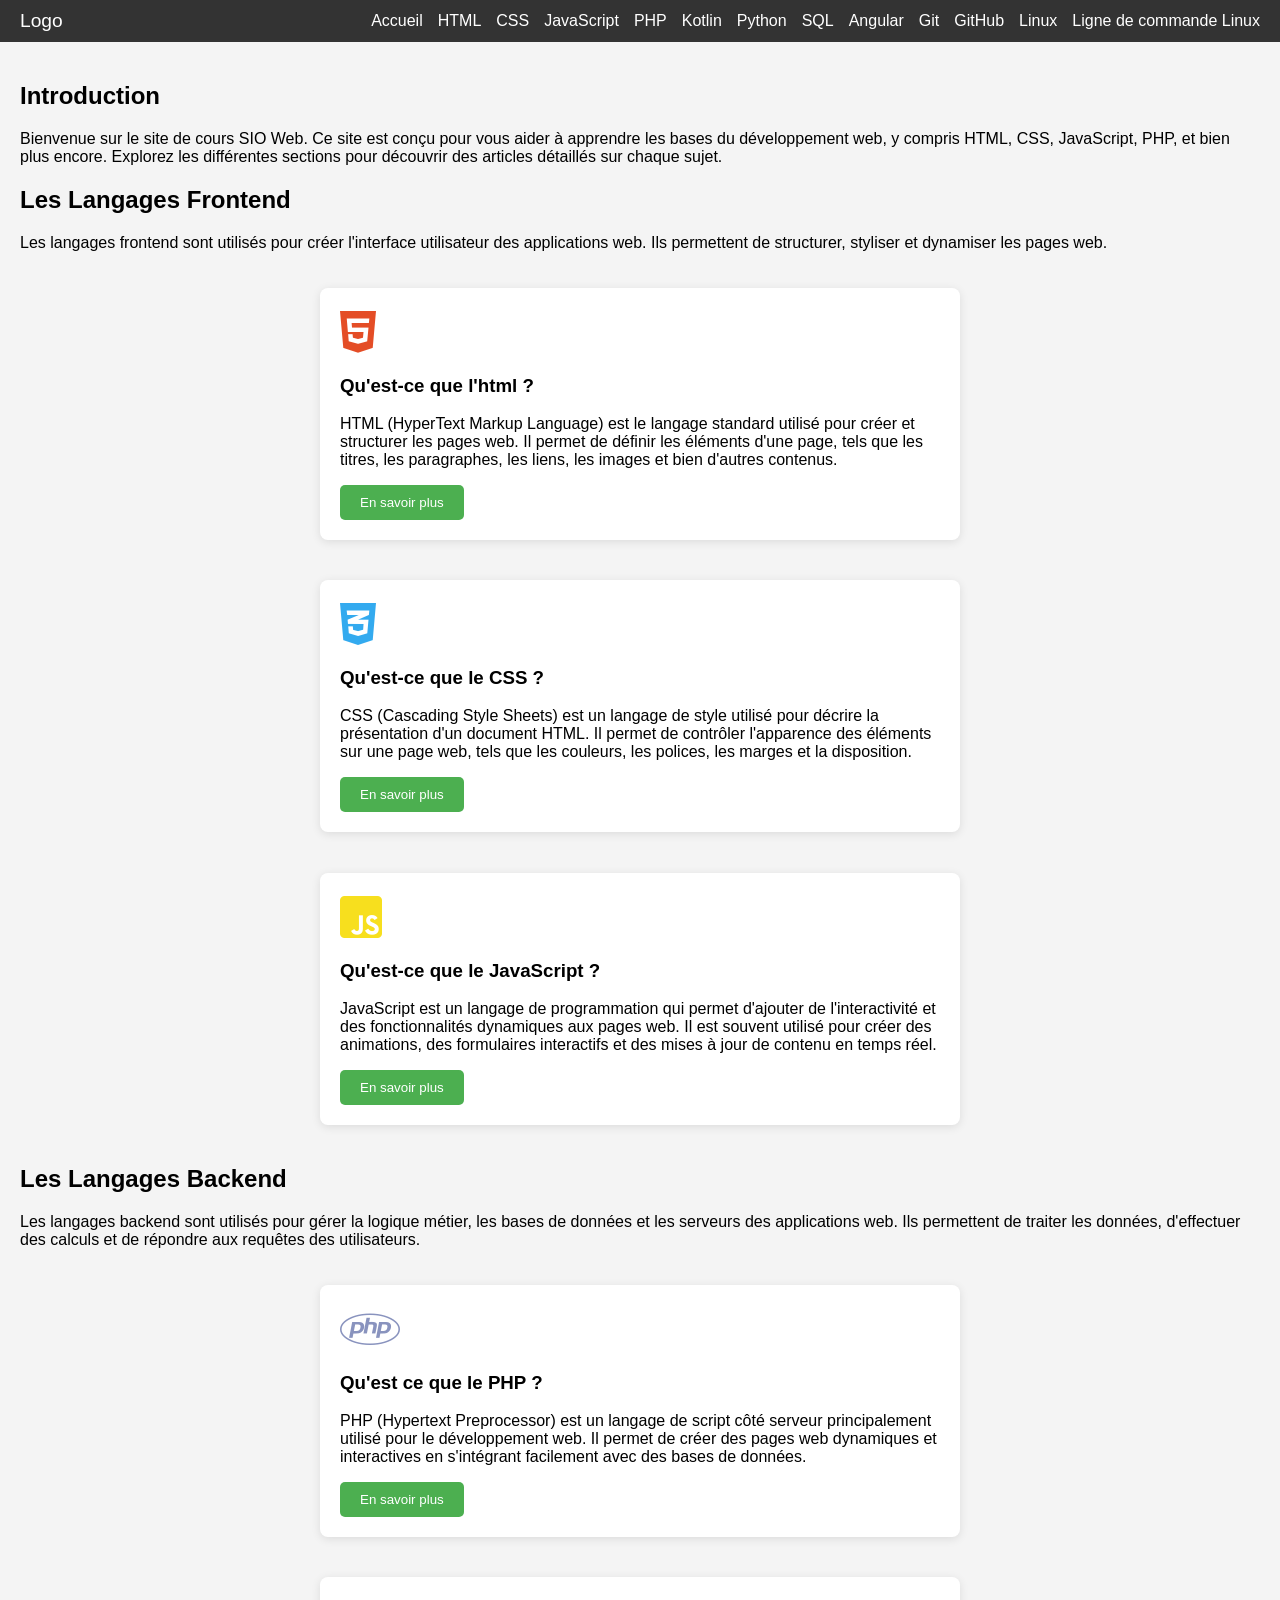
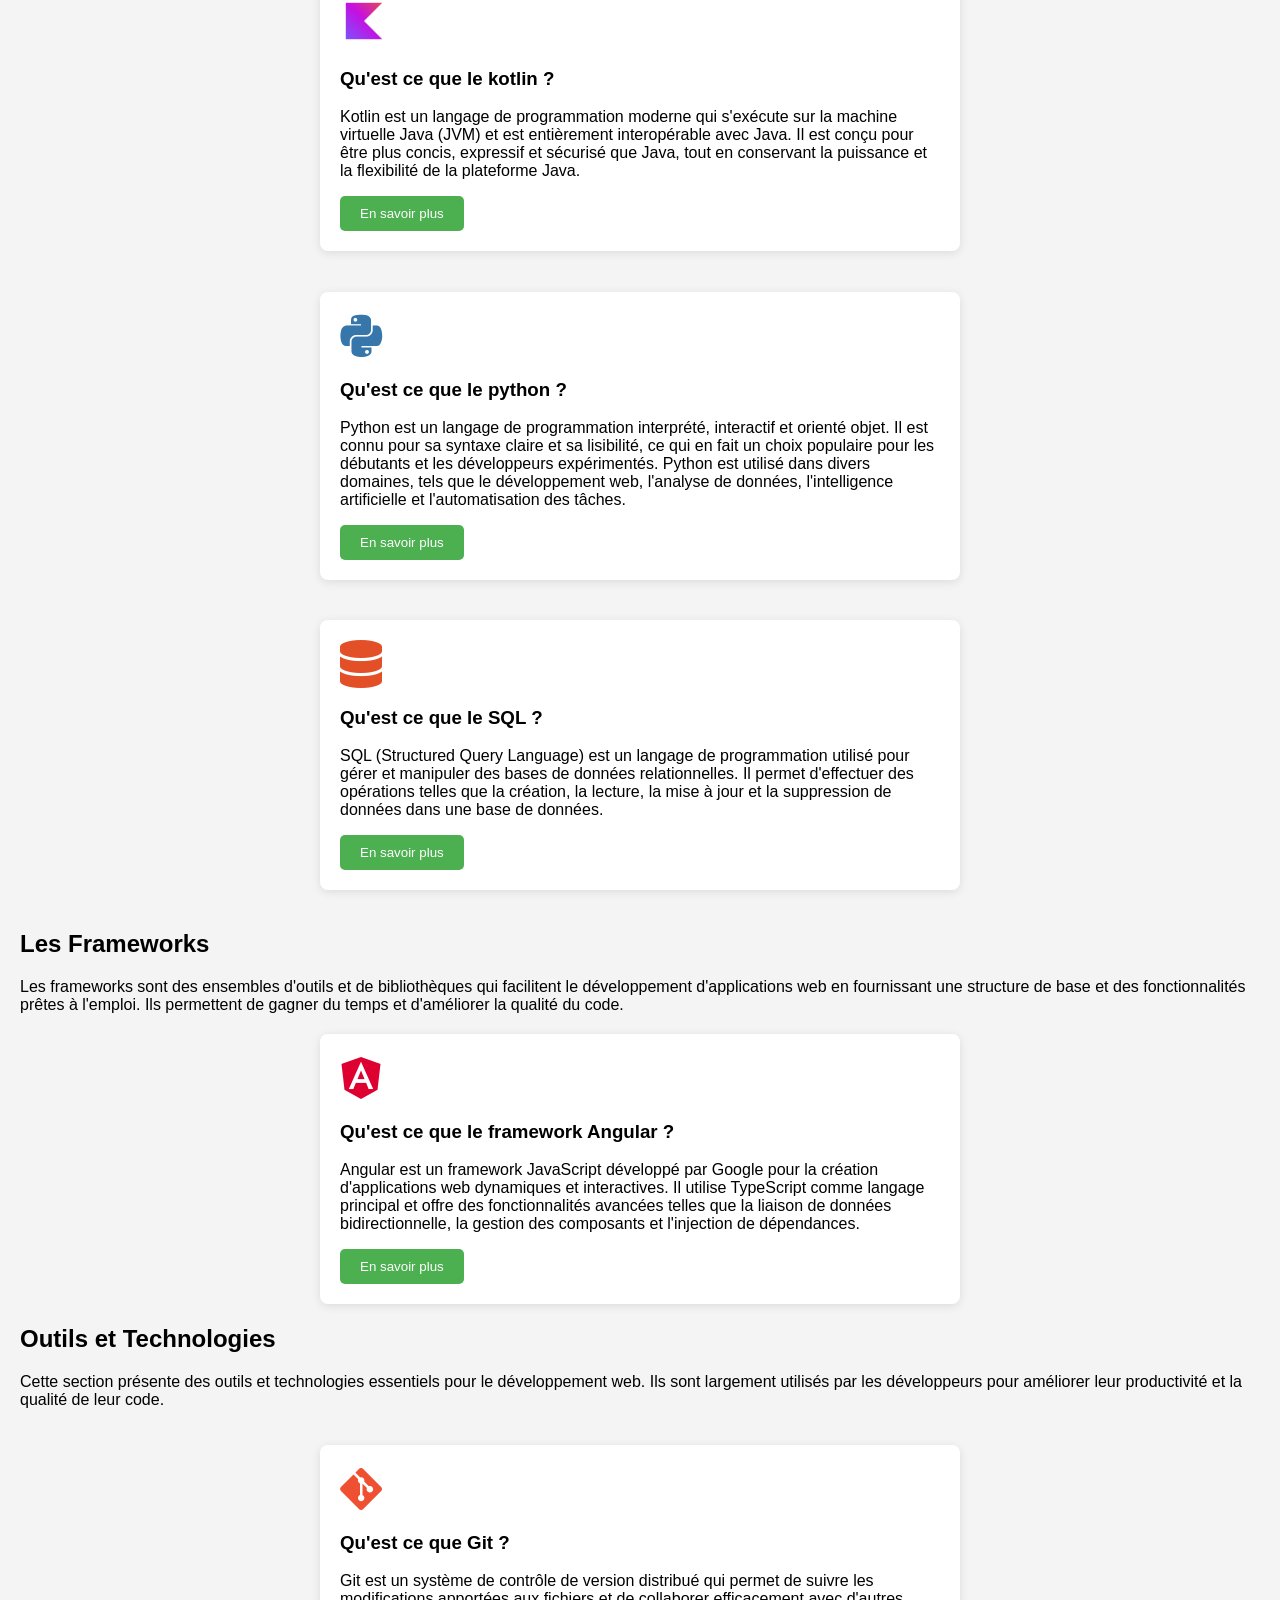
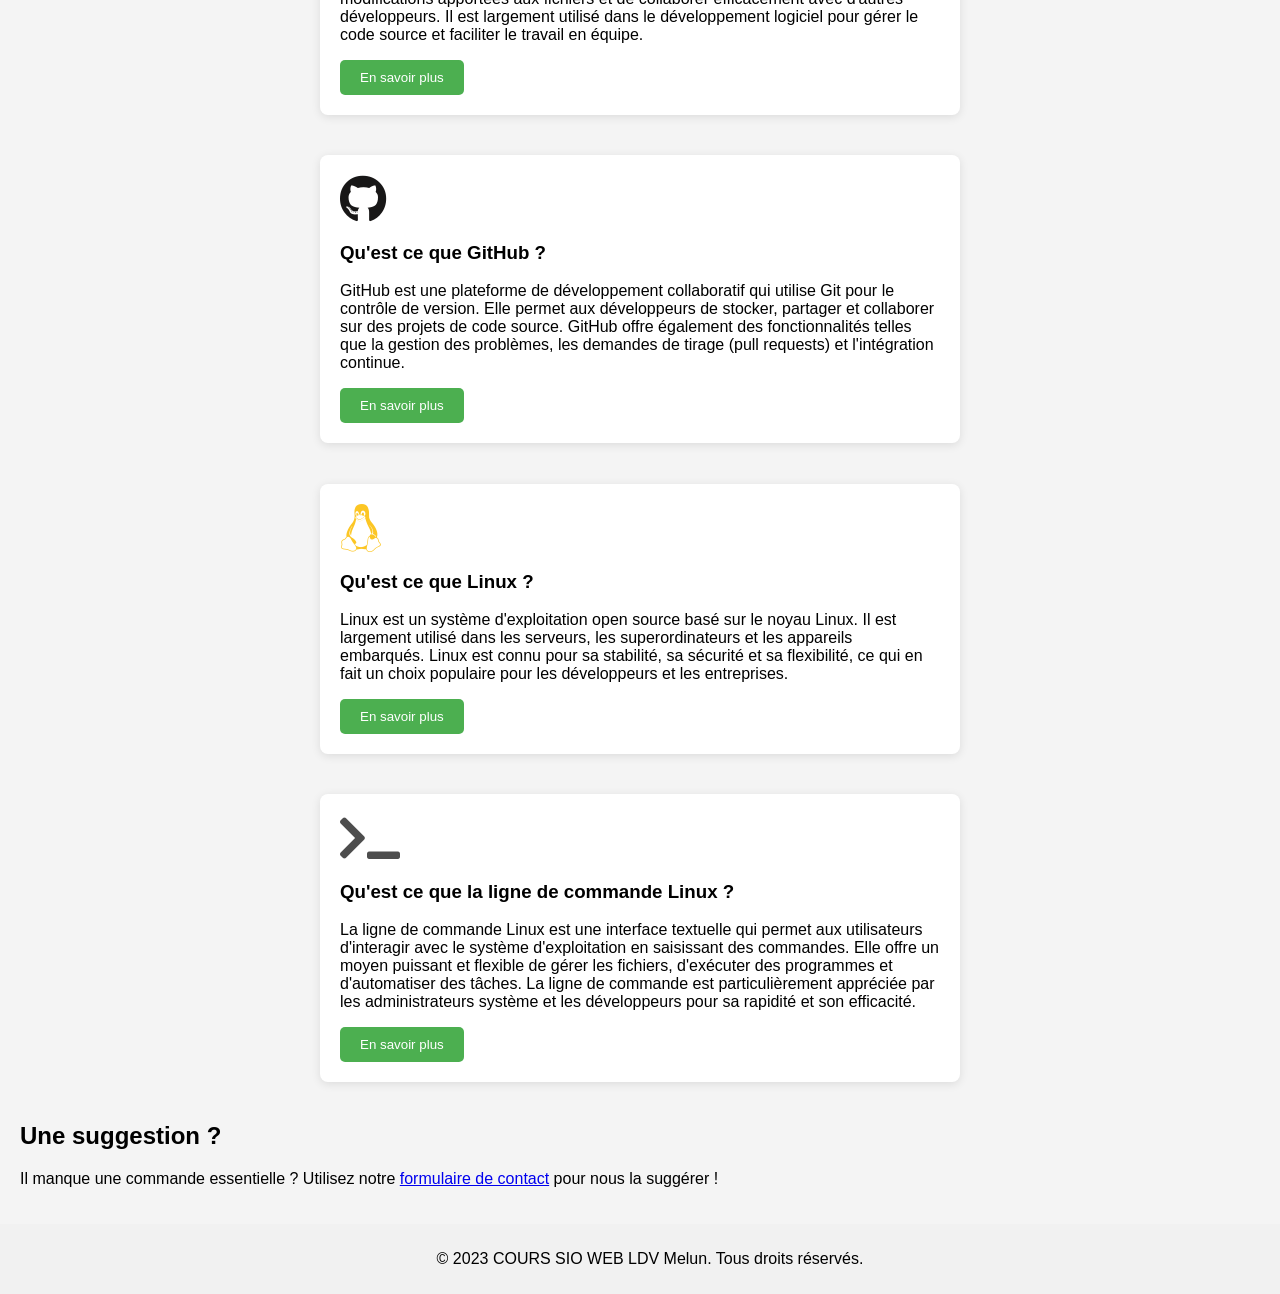
<file: index.html>
<!DOCTYPE html>

<html lang="fr">
  <head>
    <!-- commentaires en html : avec win CTRL + / en linux CTRL+SHIFT+/ (/ à droite de la barre d'espace)-->
    <!--
    le header: 
    Ce composant représente l'en-tête principal de l'application. 
    Il inclut généralement le logo, la navigation principale, et éventuellement des actions utilisateur 
    telles que la connexion ou l'accès au profil. 
    Utilisez ce composant pour afficher les éléments de navigation globaux et renforcer l'identité visuelle de l'application.
-->

    <!--
    <meta charset="UTF-8" /> :
    Définit l'encodage des caractères du document en UTF-8, ce qui permet d'afficher correctement les caractères spéciaux et internationaux.
-->

    <!--
    <meta name="viewport" content="width=device-width, initial-scale=1.0" /> :
    Permet d'assurer que la page s'affiche correctement sur tous les appareils (responsive design) 
    en adaptant la largeur de la page à celle de l'écran de l'utilisateur.
-->
    <meta charset="UTF-8" />
    <meta name="viewport" content="width=device-width, initial-scale=1.0" />
    <link
      rel="shortcut icon"
      href="img/etudiant-diplome-64.png"
      type="image/x-icon"
    />
    <link
      rel="stylesheet"
      href="https://cdnjs.cloudflare.com/ajax/libs/font-awesome/5.15.4/css/all.min.css"
      integrity="sha512-1ycn6IcaQQ40/MKBW2W4Rhis/DbILU74C1vSrLJxCq57o941Ym01SwNsOMqvEBFlcgUa6xLiPY/NS5R+E6ztJQ=="
      crossorigin="anonymous"
      referrerpolicy="no-referrer"
    />
    <!--
      <link rel="stylesheet" href="style.css" /> :
      Lien vers la feuille de style CSS externe qui contient les styles pour la mise en page et l'apparence du site.
      Cela permet de séparer le contenu HTML de la présentation visuelle.-->
    <link rel="stylesheet" href="css/Global.css" />
    <title>COURS SIO WEB | Éléments technique du BTS SIO</title>
  </head>
  <body>
    <!--
      Le header (<header>) est la section d'en-tête de la page.
      Il contient généralement le titre principal, le logo, et la navigation principale du site.
      Ici, il accueille le titre "Bienvenue sur le site de cours" et le menu de navigation.
    -->
    <header>
      <!--
        La balise <nav> est utilisée pour définir une section de navigation dans le document.
        Elle contient des liens vers les différentes sections du site.
        Ici, elle inclut un logo, un menu de navigation et un menu burger pour les écrans plus petits.-->
      <nav>
        <!--
          La div avec la classe "logo" représente le logo du site.
          Elle peut contenir une image ou du texte qui sert d'identité visuelle pour le site.
          class :
          En CSS, une classe est un sélecteur qui permet d'appliquer des styles à un ou plusieurs éléments HTML portant une même classe. La classe est définie dans le CSS avec un point (.) suivi du nom de la classe.
          id :
          Un identifiant (id) est un sélecteur unique qui permet de cibler un élément HTML spécifique. Contrairement à une classe, un id doit être unique dans le document et est défini dans le CSS avec un dièse (#) suivi du nom de l'id.
          -->
        <div class="logo">Logo</div>
        <div class="menu" id="menu">
          <a href="index.html">Accueil</a>
          <a href="pages/html.html">HTML</a>
          <a href="pages/css.html">CSS</a>
          <a href="pages/js.html">JavaScript</a>
          <a href="pages/php.html">PHP</a>
          <a href="pages/Kotlin.html">Kotlin</a>
          <a href="pages/python.html">Python</a>
          <a href="pages/sql.html">SQL</a>
          <a href="pages/angular.html">Angular</a>
          <a href="pages/git.html">Git</a>
          <a href="pages/github.html">GitHub</a>
          <a href="pages/linux.html">Linux</a>
          <a href="pages/comande_linux.html">Ligne de commande Linux</a>
        </div>

        <!--
          La div avec la classe "burger" représente le menu burger, qui est un élément de navigation compact pour les écrans plus petits.

          arial-label="Menu" :
          Attribut utilisé pour fournir une description accessible du menu burger aux technologies d'assistance, comme les lecteurs d'écran.

          aria-expanded="false" : Indique si le menu burger est actuellement ouvert ou fermé.
          role="button" : Indique que cet élément agit comme un bouton interactif.
          tabindex="0" : Permet à l'élément d'être focalisé par le clavier, rendant le menu accessible aux utilisateurs de claviers.
          Ces attributs améliorent l'accessibilité du menu burger pour les utilisateurs de technologies d'assistance.
          -->
        <div
          class="burger"
          id="burger"
          aria-label="Menu"
          aria-expanded="false"
          role="button"
          tabindex="0"
        >
          <!--
            Les <div> à l'intérieur de la classe "burger" représentent les trois barres du menu burger.
            Elles sont stylisées pour ressembler à un hamburger.-->
          <div></div>
          <div></div>
          <div></div>
        </div>
      </nav>
    </header>

    <!--
      Le main (<main>) est la section principale du contenu de la page.
      Il contient les sections et les informations principales que l'utilisateur doit lire ou interagir avec.
      Ici, il inclut une section d'introduction au site.-->
    <main>
      <section>
        <!--
          La section <section> est utilisée pour regrouper des contenus thématiquement liés.
          Ici, elle contient un titre et un paragraphe d'introduction au site.-->
        <h1>Introduction</h1>
        <p>
          Bienvenue sur le site de cours SIO Web. Ce site est conçu pour vous
          aider à apprendre les bases du développement web, y compris HTML, CSS,
          JavaScript, PHP, et bien plus encore. Explorez les différentes
          sections pour découvrir des articles détaillés sur chaque sujet.
        </p>
      </section>
      <!--
        La section suivante contient des articles sur différents sujets liés au développement web.
        Chaque article présente un sujet spécifique avec un titre, une description et un bouton pour en savoir plus.-->
      <section>
        <h2>Les Langages Frontend</h2>
        <p>
          Les langages frontend sont utilisés pour créer l'interface utilisateur
          des applications web. Ils permettent de structurer, styliser et
          dynamiser les pages web.
          <!-- article sur l'html-->
        </p>
        <!--
          Le cumul des classes dans une balise HTML se réfère à la possibilité d'associer plusieurs classes à un même élément en utilisant l'attribut class. Cela permet d'appliquer plusieurs styles ou comportements à cet élément, en combinant différentes classes CSS. -->
        <div class="d-flex wrap">
          <article>
            <i class="fab fa-html5 htmlColor icon"></i>
            <h3>Qu'est-ce que l'html ?</h3>
            <p>
              HTML (HyperText Markup Language) est le langage standard utilisé
              pour créer et structurer les pages web. Il permet de définir les
              éléments d'une page, tels que les titres, les paragraphes, les
              liens, les images et bien d'autres contenus.
            </p>
            <button><a href="http://127.0.0.1:5500/pages/html.html">En savoir plus</a></button>
          </article>
          <!-- article sur le css-->
          <article>
            <i class="fab fa-css3-alt cssColor icon"></i>
            <h3>Qu'est-ce que le CSS ?</h3>
            <p>
              CSS (Cascading Style Sheets) est un langage de style utilisé pour
              décrire la présentation d'un document HTML. Il permet de contrôler
              l'apparence des éléments sur une page web, tels que les couleurs,
              les polices, les marges et la disposition.
            </p>
            <button><a href="http://127.0.0.1:5500/pages/css.html">En savoir plus</a></button>
          </article>
          <!-- article sur le javascript-->
          <article>
            <i class="fab fa-js-square jsColor icon"></i>
            <h3>Qu'est-ce que le JavaScript ?</h3>
            <p>
              JavaScript est un langage de programmation qui permet d'ajouter de
              l'interactivité et des fonctionnalités dynamiques aux pages web.
              Il est souvent utilisé pour créer des animations, des formulaires
              interactifs et des mises à jour de contenu en temps réel.
            </p>
            <button><a href="javascript.html">En savoir plus</a></button>
          </article>
        </div>
        <h2>Les Langages Backend</h2>
        <p>
          Les langages backend sont utilisés pour gérer la logique métier, les
          bases de données et les serveurs des applications web. Ils permettent
          de traiter les données, d'effectuer des calculs et de répondre aux
          requêtes des utilisateurs.
        </p>
        <div class="d-flex wrap">
          <!-- article sur le php-->
          <article>
            <i class="fab fa-php phpColor icon"></i>
            <h3>Qu'est ce que le PHP ?</h3>
            <p>
              PHP (Hypertext Preprocessor) est un langage de script côté serveur
              principalement utilisé pour le développement web. Il permet de
              créer des pages web dynamiques et interactives en s'intégrant
              facilement avec des bases de données.
            </p>
            <button><a href="php.html">En savoir plus</a></button>
          </article>
          <!-- article sur le kotlin-->
          <article>
            <div>
              <img src="img/Kotlin.png" alt="Kotlin Logo" class="kotlinLogo" />
            </div>
            <h3>Qu'est ce que le kotlin ?</h3>
            <p>
              Kotlin est un langage de programmation moderne qui s'exécute sur
              la machine virtuelle Java (JVM) et est entièrement interopérable
              avec Java. Il est conçu pour être plus concis, expressif et
              sécurisé que Java, tout en conservant la puissance et la
              flexibilité de la plateforme Java.
            </p>
            <button><a href="kotlin.html">En savoir plus</a></button>
          </article>
          <!-- article sur le python-->
          <article>
            <i class="fab fa-python pythonColor icon"></i>
            <h3>Qu'est ce que le python ?</h3>
            <p>
              Python est un langage de programmation interprété, interactif et
              orienté objet. Il est connu pour sa syntaxe claire et sa
              lisibilité, ce qui en fait un choix populaire pour les débutants
              et les développeurs expérimentés. Python est utilisé dans divers
              domaines, tels que le développement web, l'analyse de données,
              l'intelligence artificielle et l'automatisation des tâches.
            </p>
            <button><a href="python.html">En savoir plus</a></button>
          </article>
          <!-- article sur le SQL-->
          <article>
            <i class="fas fa-database sqlColor icon"></i>
            <h3>Qu'est ce que le SQL ?</h3>
            <p>
              SQL (Structured Query Language) est un langage de programmation
              utilisé pour gérer et manipuler des bases de données
              relationnelles. Il permet d'effectuer des opérations telles que la
              création, la lecture, la mise à jour et la suppression de données
              dans une base de données.
            </p>
            <button><a href="sql.html">En savoir plus</a></button>
          </article>
        </div>
      </section>
      <!--
        La section suivante présente les frameworks, avec un bref aperçu et un lien pour en savoir plus.
      -->
      <section>
        <h2>Les Frameworks</h2>
        <p>
          Les frameworks sont des ensembles d'outils et de bibliothèques qui
          facilitent le développement d'applications web en fournissant une
          structure de base et des fonctionnalités prêtes à l'emploi. Ils
          permettent de gagner du temps et d'améliorer la qualité du code.
        </p>
        <article>
          <i class="fab fa-angular angularColor icon"></i>
          <h3>Qu'est ce que le framework Angular ?</h3>
          <p>
            Angular est un framework JavaScript développé par Google pour la
            création d'applications web dynamiques et interactives. Il utilise
            TypeScript comme langage principal et offre des fonctionnalités
            avancées telles que la liaison de données bidirectionnelle, la
            gestion des composants et l'injection de dépendances.
          </p>
          <button><a href="angular.html">En savoir plus</a></button>
        </article>
      </section>
      <!--
        La section suivante présente des outils et technologies essentiels pour le développement web.
        Chaque article fournit une brève description et un lien pour en savoir plus.
      -->
      <section>
        <h2>Outils et Technologies</h2>
        <p>
          Cette section présente des outils et technologies essentiels pour le
          développement web. Ils sont largement utilisés par les développeurs
          pour améliorer leur productivité et la qualité de leur code.
        </p>
        <div class="d-flex wrap">
          <!-- article sur Git-->
          <article>
            <i class="fab fa-git-alt gitColor icon"></i>
            <h3>Qu'est ce que Git ?</h3>
            <p>
              Git est un système de contrôle de version distribué qui permet de
              suivre les modifications apportées aux fichiers et de collaborer
              efficacement avec d'autres développeurs. Il est largement utilisé
              dans le développement logiciel pour gérer le code source et
              faciliter le travail en équipe.
            </p>
            <button><a href="git.html">En savoir plus</a></button>
          </article>
          <!-- article sur GitHub-->
          <article>
            <i class="fab fa-github githubColor icon"></i>
            <h3>Qu'est ce que GitHub ?</h3>
            <p>
              GitHub est une plateforme de développement collaboratif qui
              utilise Git pour le contrôle de version. Elle permet aux
              développeurs de stocker, partager et collaborer sur des projets de
              code source. GitHub offre également des fonctionnalités telles que
              la gestion des problèmes, les demandes de tirage (pull requests)
              et l'intégration continue.
            </p>
            <button><a href="github.html">En savoir plus</a></button>
          </article>

          <!-- article sur linux-->
          <article>
            <i class="fab fa-linux linuxColor icon"></i>
            <h3>Qu'est ce que Linux ?</h3>
            <p>
              Linux est un système d'exploitation open source basé sur le noyau
              Linux. Il est largement utilisé dans les serveurs, les
              superordinateurs et les appareils embarqués. Linux est connu pour
              sa stabilité, sa sécurité et sa flexibilité, ce qui en fait un
              choix populaire pour les développeurs et les entreprises.
            </p>
            <button><a href="linux.html">En savoir plus</a></button>
          </article>
          <!-- article sur ligne de commande linux-->
          <article>
            <i class="fas fa-terminal terminalColor icon"></i>
            <h3>Qu'est ce que la ligne de commande Linux ?</h3>
            <p>
              La ligne de commande Linux est une interface textuelle qui permet
              aux utilisateurs d'interagir avec le système d'exploitation en
              saisissant des commandes. Elle offre un moyen puissant et flexible
              de gérer les fichiers, d'exécuter des programmes et d'automatiser
              des tâches. La ligne de commande est particulièrement appréciée
              par les administrateurs système et les développeurs pour sa
              rapidité et son efficacité.
            </p>
            <button>
              <a href="linux_command_line.html">En savoir plus</a>
            </button>
          </article>
        </div>
      </section>
            <section>
        <h2>Une suggestion ?</h2>
        <p>
          Il manque une commande essentielle ? Utilisez notre 
          <a href="ref_cours/formulaire.html">formulaire de contact</a> pour nous la suggérer !
        </p>
      </section>

    </main>
    <!--
      Le footer (<footer>) est la section de pied de page de la page.
      Il contient généralement des informations supplémentaires comme les droits d'auteur, les liens vers les politiques de confidentialité, etc.
      Ici, il affiche un message de droits d'auteur.
    -->
    <footer>
      <p>&copy; 2023 COURS SIO WEB LDV Melun. Tous droits réservés.</p>
    </footer>
    
    <!-- script en bas de page aprés le footer-->
    <script src="js/main.js"></script>

  </body>
</html>
</file>
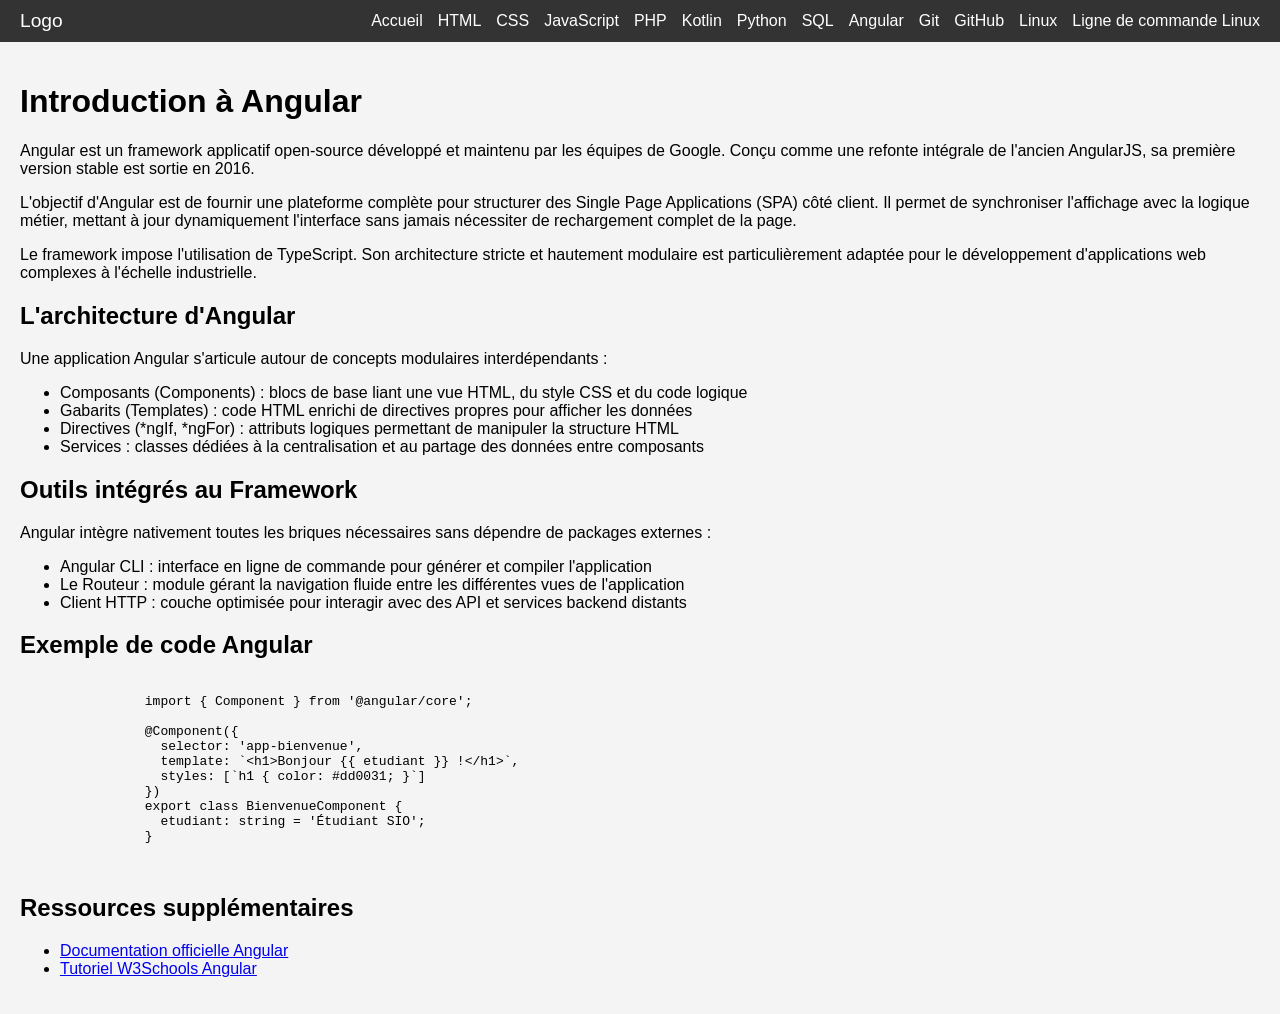
<file: pages/angular.html>
<!DOCTYPE html>
<html lang="fr">
  <head>
    <meta charset="UTF-8" />
    <meta name="viewport" content="width=device-width, initial-scale=1.0" />
    <link rel="stylesheet" href="../css/Global.css" />
    <title>COURS SIO WEB | HTML</title>
  </head>
  <body>
    <!-- En-tête de la page -->
    <header>
      <nav>
        <div class="logo">Logo</div>
        <div class="menu" id="menu">
          <a href="../index.html">Accueil</a>
          <a href="html.html">HTML</a>
          <a href="css.html">CSS</a>
          <a href="js.html">JavaScript</a>
          <a href="php.html">PHP</a>
          <a href="kotlin.html">Kotlin</a>
          <a href="python.html">Python</a>
          <a href="sql.html">SQL</a>
          <a href="angular.html">Angular</a>
          <a href="git.html">Git</a>
          <a href="github.html">GitHub</a>
          <a href="linux.html">Linux</a>
          <a href="comande_linux.html">Ligne de commande Linux</a>
        </div>
        <div
          class="burger"
          id="burger"
          aria-label="Menu"
          aria-expanded="false"
          role="button"
          tabindex="0"
        >
          <div></div>
          <div></div>
          <div></div>
        </div>
      </nav>
    </header>
    <!-- Contenu principal -->
        <!-- Contenu principal -->
        <!-- Contenu principal -->
    <main>
      <h1>Introduction à Angular</h1>
      <p>
        Angular est un framework applicatif open-source développé et maintenu par les équipes de Google. 
        Conçu comme une refonte intégrale de l'ancien AngularJS, sa première version stable est sortie en 2016.
      </p>
      <p>
        L'objectif d'Angular est de fournir une plateforme complète pour structurer des Single Page 
        Applications (SPA) côté client. Il permet de synchroniser l'affichage avec la logique métier, 
        mettant à jour dynamiquement l'interface sans jamais nécessiter de rechargement complet de la page.
      </p>
      <p>
        Le framework impose l'utilisation de TypeScript. Son architecture stricte et hautement modulaire 
        est particulièrement adaptée pour le développement d'applications web complexes à l'échelle industrielle.
      </p>
      <!-- section explication balise et attribut  -->
      <section>
        <h2>L'architecture d'Angular</h2>
        <p>
          Une application Angular s'articule autour de concepts modulaires interdépendants :
        </p>
        <ul>
          <li>Composants (Components) : blocs de base liant une vue HTML, du style CSS et du code logique</li>
          <li>Gabarits (Templates) : code HTML enrichi de directives propres pour afficher les données</li>
          <li>Directives (*ngIf, *ngFor) : attributs logiques permettant de manipuler la structure HTML</li>
          <li>Services : classes dédiées à la centralisation et au partage des données entre composants</li>
        </ul>
        <h2>Outils intégrés au Framework</h2>
        <p>
          Angular intègre nativement toutes les briques nécessaires sans dépendre de packages externes :
        </p>
        <ul>
          <li>Angular CLI : interface en ligne de commande pour générer et compiler l'application</li>
          <li>Le Routeur : module gérant la navigation fluide entre les différentes vues de l'application</li>
          <li>Client HTTP : couche optimisée pour interagir avec des API et services backend distants</li>
        </ul>
        <h2>Exemple de code Angular</h2>
        <pre>
            <code>
                import { Component } from '@angular/core';

                @Component({
                  selector: 'app-bienvenue',
                  template: `&lt;h1&gt;Bonjour {{ etudiant }} !&lt;/h1&gt;`,
                  styles: [`h1 { color: #dd0031; }`]
                })
                export class BienvenueComponent {
                  etudiant: string = 'Étudiant SIO';
                }
            </code>
        </pre>
      </section>
      <section>
        <h2>Ressources supplémentaires</h2>
        <ul>
          <li>
            <a href="https://angular.dev">Documentation officielle Angular</a>
          </li>
          <li>
            <a href="https://w3schools.com"
              >Tutoriel W3Schools Angular</a
            >
          </li>
        </ul>
      </section>
    </main>
</file>
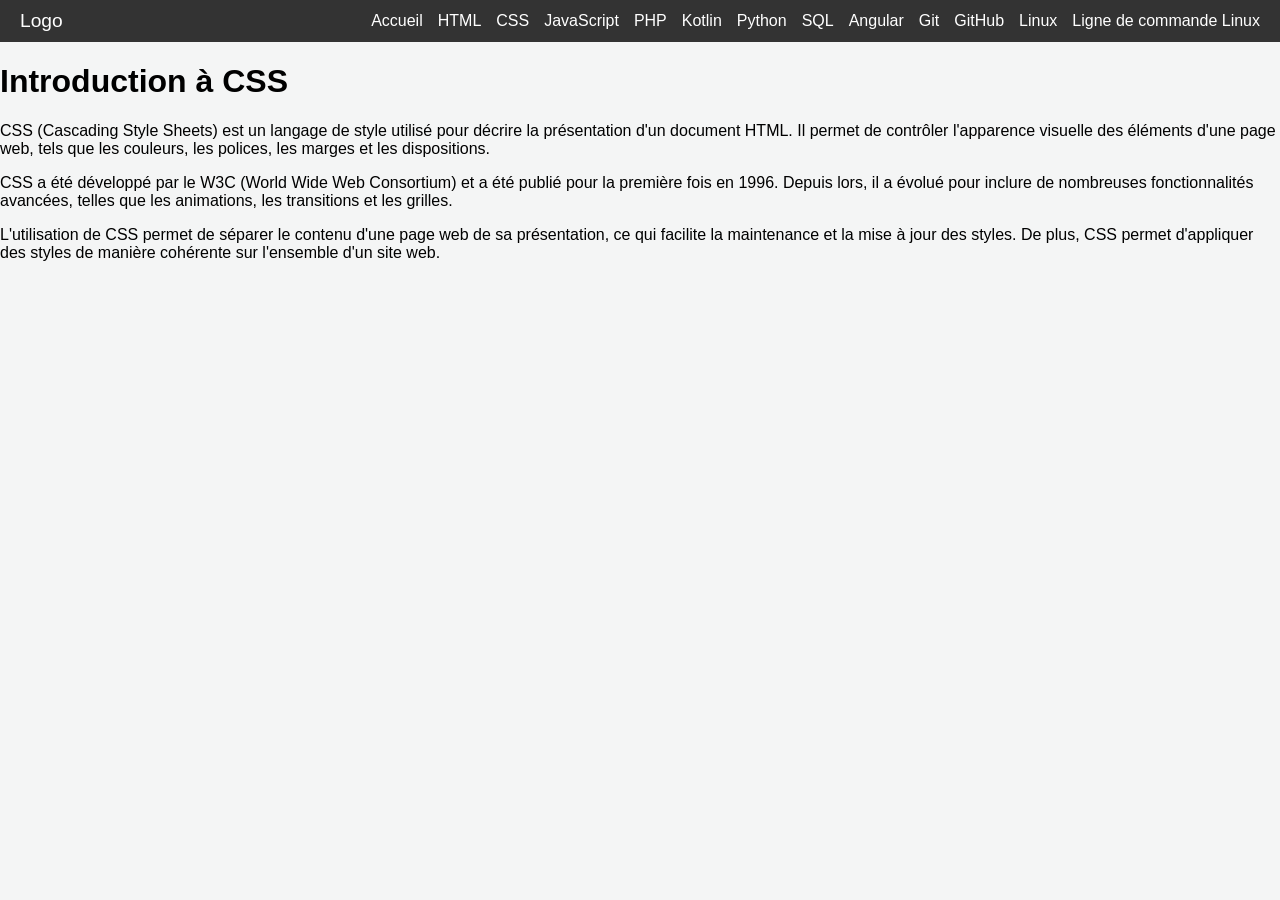
<file: pages/css.html>
<!DOCTYPE html>
<html lang="en">
  <head>
    <meta charset="UTF-8" />
    <meta name="viewport" content="width=device-width, initial-scale=1.0" />
    <link rel="stylesheet" href="../css/Global.css" />
    <title>COURS SIO WEB | CSS</title>
  </head>
  <body>
     <!-- En-tête de la page -->
    <header>
      <nav>
        <div class="logo">Logo</div>
        <div class="menu" id="menu">
          <a href="../index.html">Accueil</a>
          <a href="html.html">HTML</a>
          <a href="css.html">CSS</a>
          <a href="js.html">JavaScript</a>
          <a href="php.html">PHP</a>
          <a href="kotlin.html">Kotlin</a>
          <a href="python.html">Python</a>
          <a href="sql.html">SQL</a>
          <a href="angular.html">Angular</a>
          <a href="git.html">Git</a>
          <a href="github.html">GitHub</a>
          <a href="linux.html">Linux</a>
          <a href="comande_linux.html">Ligne de commande Linux</a>
        </div>
        <div
          class="burger"
          id="burger"
          aria-label="Menu"
          aria-expanded="false"
          role="button"
          tabindex="0"
        >
          <div></div>
          <div></div>
          <div></div>
        </div>
      </nav>
    </header>
    <h1>Introduction à CSS</h1>
    <p>
      CSS (Cascading Style Sheets) est un langage de style utilisé pour décrire
      la présentation d'un document HTML. Il permet de contrôler l'apparence
      visuelle des éléments d'une page web, tels que les couleurs, les polices,
      les marges et les dispositions.
    </p>
    <p>
      CSS a été développé par le W3C (World Wide Web Consortium) et a été publié
      pour la première fois en 1996. Depuis lors, il a évolué pour inclure de
      nombreuses fonctionnalités avancées, telles que les animations, les
      transitions et les grilles.
    </p>
    <p>
      L'utilisation de CSS permet de séparer le contenu d'une page web de sa
      présentation, ce qui facilite la maintenance et la mise à jour des styles.
      De plus, CSS permet d'appliquer des styles de manière cohérente sur
      l'ensemble d'un site web.
    </p>
  </body>
</html>
</file>
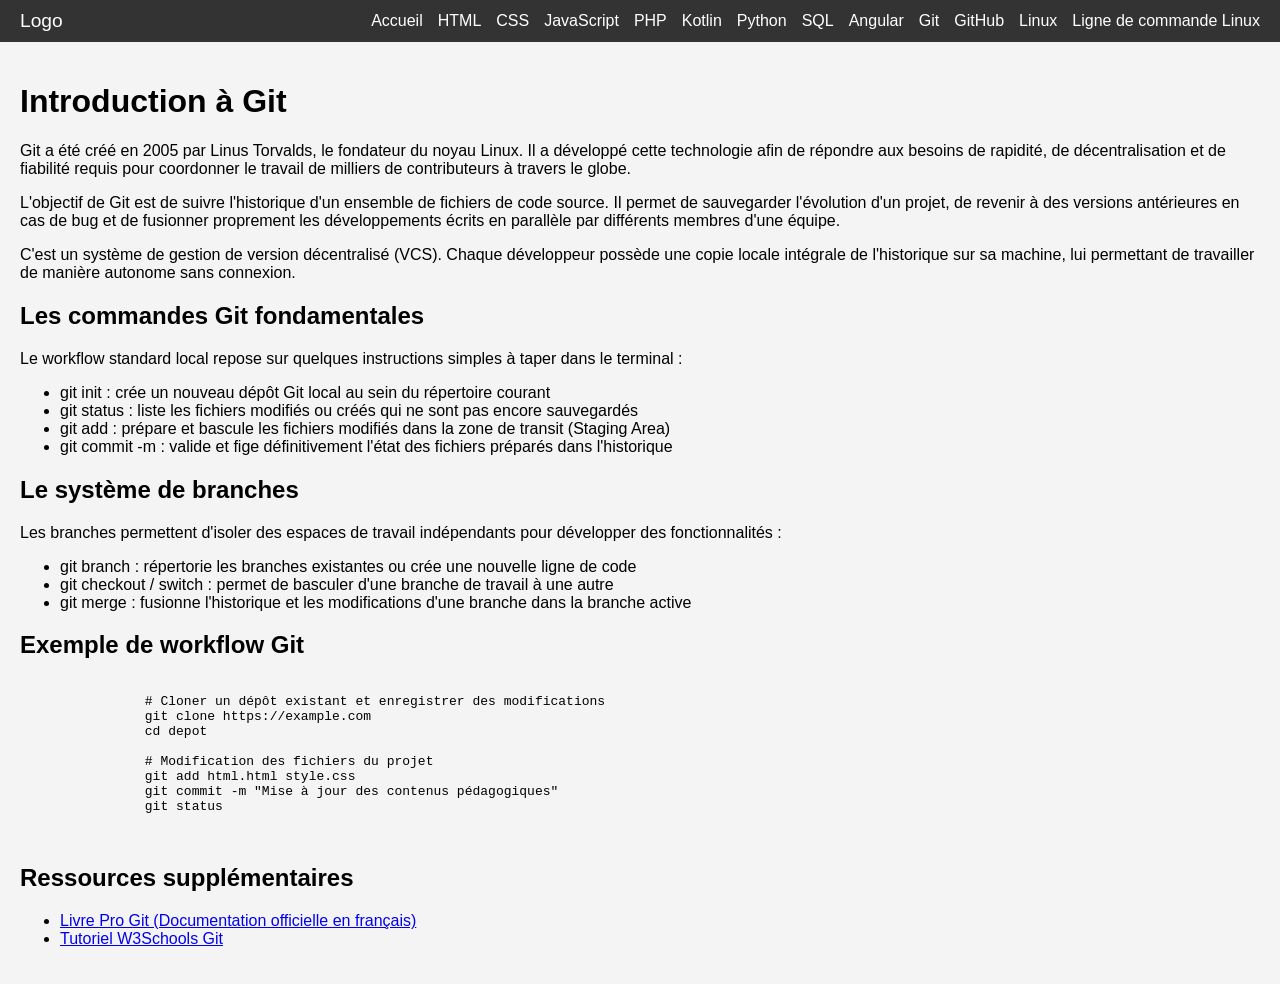
<file: pages/git.html>
<!DOCTYPE html>
<html lang="fr">
  <head>
    <meta charset="UTF-8" />
    <meta name="viewport" content="width=device-width, initial-scale=1.0" />
    <link rel="stylesheet" href="../css/Global.css" />
    <title>COURS SIO WEB | HTML</title>
  </head>
  <body>
    <!-- En-tête de la page -->
    <header>
      <nav>
        <div class="logo">Logo</div>
        <div class="menu" id="menu">
          <a href="../index.html">Accueil</a>
          <a href="html.html">HTML</a>
          <a href="css.html">CSS</a>
          <a href="js.html">JavaScript</a>
          <a href="php.html">PHP</a>
          <a href="kotlin.html">Kotlin</a>
          <a href="python.html">Python</a>
          <a href="sql.html">SQL</a>
          <a href="angular.html">Angular</a>
          <a href="git.html">Git</a>
          <a href="github.html">GitHub</a>
          <a href="linux.html">Linux</a>
          <a href="comande_linux.html">Ligne de commande Linux</a>
        </div>
        <div
          class="burger"
          id="burger"
          aria-label="Menu"
          aria-expanded="false"
          role="button"
          tabindex="0"
        >
          <div></div>
          <div></div>
          <div></div>
        </div>
      </nav>
    </header>
    <!-- Contenu principal -->
        <!-- Contenu principal -->
        <!-- Contenu principal -->
        <!-- Contenu principal -->
    <main>
      <h1>Introduction à Git</h1>
      <p>
        Git a été créé en 2005 par Linus Torvalds, le fondateur du noyau Linux. Il a développé cette 
        technologie afin de répondre aux besoins de rapidité, de décentralisation et de fiabilité requis 
        pour coordonner le travail de milliers de contributeurs à travers le globe.
      </p>
      <p>
        L'objectif de Git est de suivre l'historique d'un ensemble de fichiers de code source. Il permet 
        de sauvegarder l'évolution d'un projet, de revenir à des versions antérieures en cas de bug et 
        de fusionner proprement les développements écrits en parallèle par différents membres d'une équipe.
      </p>
      <p>
        C'est un système de gestion de version décentralisé (VCS). Chaque développeur possède une copie 
        locale intégrale de l'historique sur sa machine, lui permettant de travailler de manière autonome sans connexion.
      </p>
      <!-- section explication balise et attribut  -->
      <section>
        <h2>Les commandes Git fondamentales</h2>
        <p>
          Le workflow standard local repose sur quelques instructions simples à taper dans le terminal :
        </p>
        <ul>
          <li>git init : crée un nouveau dépôt Git local au sein du répertoire courant</li>
          <li>git status : liste les fichiers modifiés ou créés qui ne sont pas encore sauvegardés</li>
          <li>git add : prépare et bascule les fichiers modifiés dans la zone de transit (Staging Area)</li>
          <li>git commit -m : valide et fige définitivement l'état des fichiers préparés dans l'historique</li>
        </ul>
        <h2>Le système de branches</h2>
        <p>
          Les branches permettent d'isoler des espaces de travail indépendants pour développer des fonctionnalités :
        </p>
        <ul>
          <li>git branch : répertorie les branches existantes ou crée une nouvelle ligne de code</li>
          <li>git checkout / switch : permet de basculer d'une branche de travail à une autre</li>
          <li>git merge : fusionne l'historique et les modifications d'une branche dans la branche active</li>
        </ul>
        <h2>Exemple de workflow Git</h2>
        <pre>
            <code>
                # Cloner un dépôt existant et enregistrer des modifications
                git clone https://example.com
                cd depot
                
                # Modification des fichiers du projet
                git add html.html style.css
                git commit -m "Mise à jour des contenus pédagogiques"
                git status
            </code>
        </pre>
      </section>
      <section>
        <h2>Ressources supplémentaires</h2>
        <ul>
          <li>
            <a href="https://git-scm.com">Livre Pro Git (Documentation officielle en français)</a>
          </li>
          <li>
            <a href="https://w3schools.com"
              >Tutoriel W3Schools Git</a
            >
          </li>
        </ul>
      </section>
    </main>
</file>
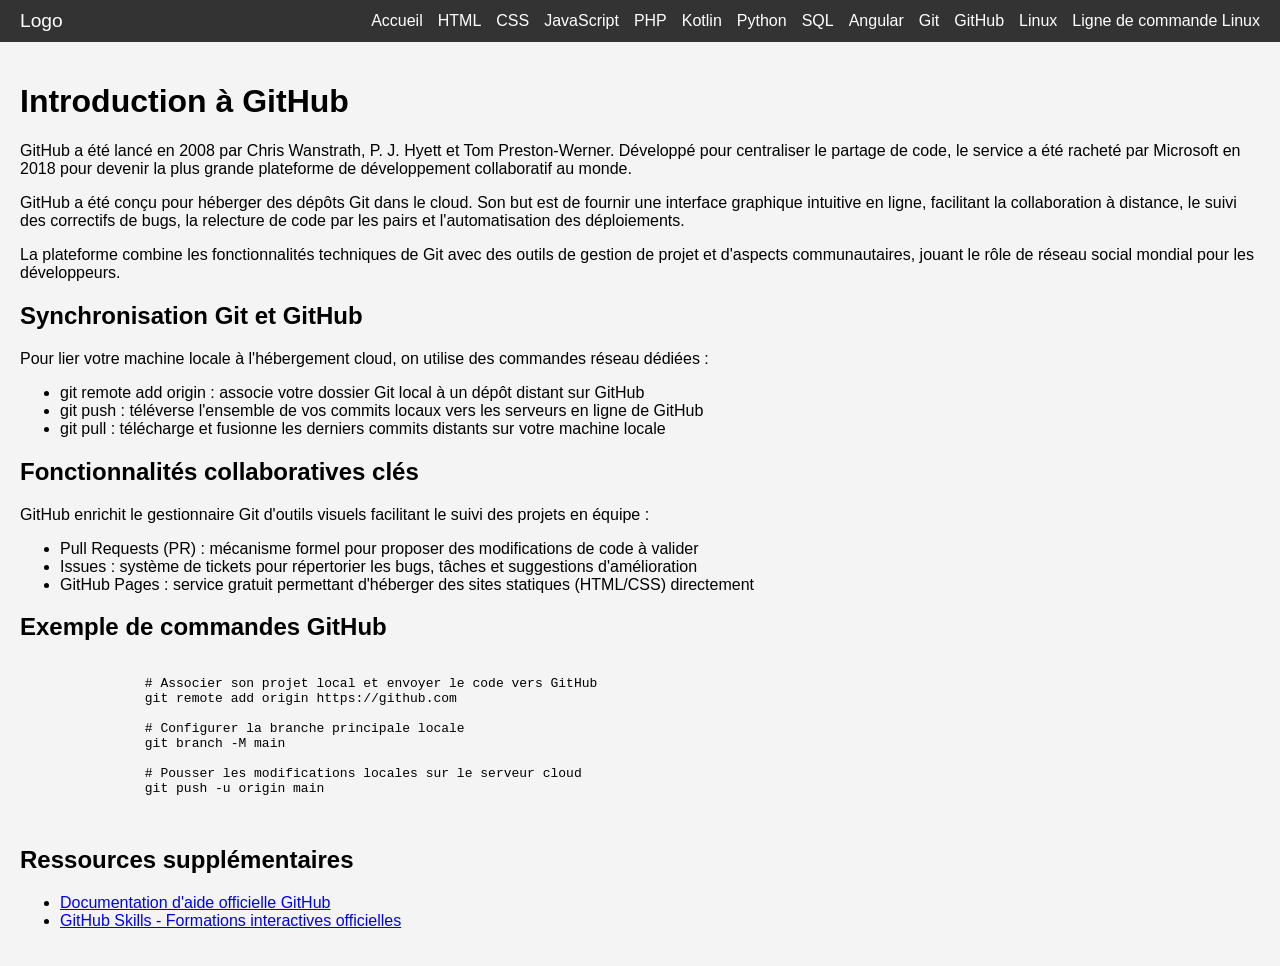
<file: pages/github.html>
<!DOCTYPE html>
<html lang="fr">
  <head>
    <meta charset="UTF-8" />
    <meta name="viewport" content="width=device-width, initial-scale=1.0" />
    <link rel="stylesheet" href="../css/Global.css" />
    <title>COURS SIO WEB | HTML</title>
  </head>
  <body>
    <!-- En-tête de la page -->
    <header>
      <nav>
        <div class="logo">Logo</div>
        <div class="menu" id="menu">
          <a href="../index.html">Accueil</a>
          <a href="html.html">HTML</a>
          <a href="css.html">CSS</a>
          <a href="js.html">JavaScript</a>
          <a href="php.html">PHP</a>
          <a href="kotlin.html">Kotlin</a>
          <a href="python.html">Python</a>
          <a href="sql.html">SQL</a>
          <a href="angular.html">Angular</a>
          <a href="git.html">Git</a>
          <a href="github.html">GitHub</a>
          <a href="linux.html">Linux</a>
          <a href="comande_linux.html">Ligne de commande Linux</a>
        </div>
        <div
          class="burger"
          id="burger"
          aria-label="Menu"
          aria-expanded="false"
          role="button"
          tabindex="0"
        >
          <div></div>
          <div></div>
          <div></div>
        </div>
      </nav>
    </header>
    <!-- Contenu principal -->
        <!-- Contenu principal -->
        <!-- Contenu principal -->
        <!-- Contenu principal -->
        <!-- Contenu principal -->
    <main>
      <h1>Introduction à GitHub</h1>
      <p>
        GitHub a été lancé en 2008 par Chris Wanstrath, P. J. Hyett et Tom Preston-Werner. Développé pour 
        centraliser le partage de code, le service a été racheté par Microsoft en 2018 pour devenir 
        la plus grande plateforme de développement collaboratif au monde.
      </p>
      <p>
        GitHub a été conçu pour héberger des dépôts Git dans le cloud. Son but est de fournir une interface 
        graphique intuitive en ligne, facilitant la collaboration à distance, le suivi des correctifs de bugs, 
        la relecture de code par les pairs et l'automatisation des déploiements.
      </p>
      <p>
        La plateforme combine les fonctionnalités techniques de Git avec des outils de gestion de projet 
        et d'aspects communautaires, jouant le rôle de réseau social mondial pour les développeurs.
      </p>
      <!-- section explication balise et attribut  -->
      <section>
        <h2>Synchronisation Git et GitHub</h2>
        <p>
          Pour lier votre machine locale à l'hébergement cloud, on utilise des commandes réseau dédiées :
        </p>
        <ul>
          <li>git remote add origin : associe votre dossier Git local à un dépôt distant sur GitHub</li>
          <li>git push : téléverse l'ensemble de vos commits locaux vers les serveurs en ligne de GitHub</li>
          <li>git pull : télécharge et fusionne les derniers commits distants sur votre machine locale</li>
        </ul>
        <h2>Fonctionnalités collaboratives clés</h2>
        <p>
          GitHub enrichit le gestionnaire Git d'outils visuels facilitant le suivi des projets en équipe :
        </p>
        <ul>
          <li>Pull Requests (PR) : mécanisme formel pour proposer des modifications de code à valider</li>
          <li>Issues : système de tickets pour répertorier les bugs, tâches et suggestions d'amélioration</li>
          <li>GitHub Pages : service gratuit permettant d'héberger des sites statiques (HTML/CSS) directement</li>
        </ul>
        <h2>Exemple de commandes GitHub</h2>
        <pre>
            <code>
                # Associer son projet local et envoyer le code vers GitHub
                git remote add origin https://github.com
                
                # Configurer la branche principale locale
                git branch -M main
                
                # Pousser les modifications locales sur le serveur cloud
                git push -u origin main
            </code>
        </pre>
      </section>
      <section>
        <h2>Ressources supplémentaires</h2>
        <ul>
          <li>
            <a href="https://github.com">Documentation d'aide officielle GitHub</a>
          </li>
          <li>
            <a href="https://github.com">GitHub Skills - Formations interactives officielles</a>
          </li>
        </ul>
      </section>
    </main>
</file>
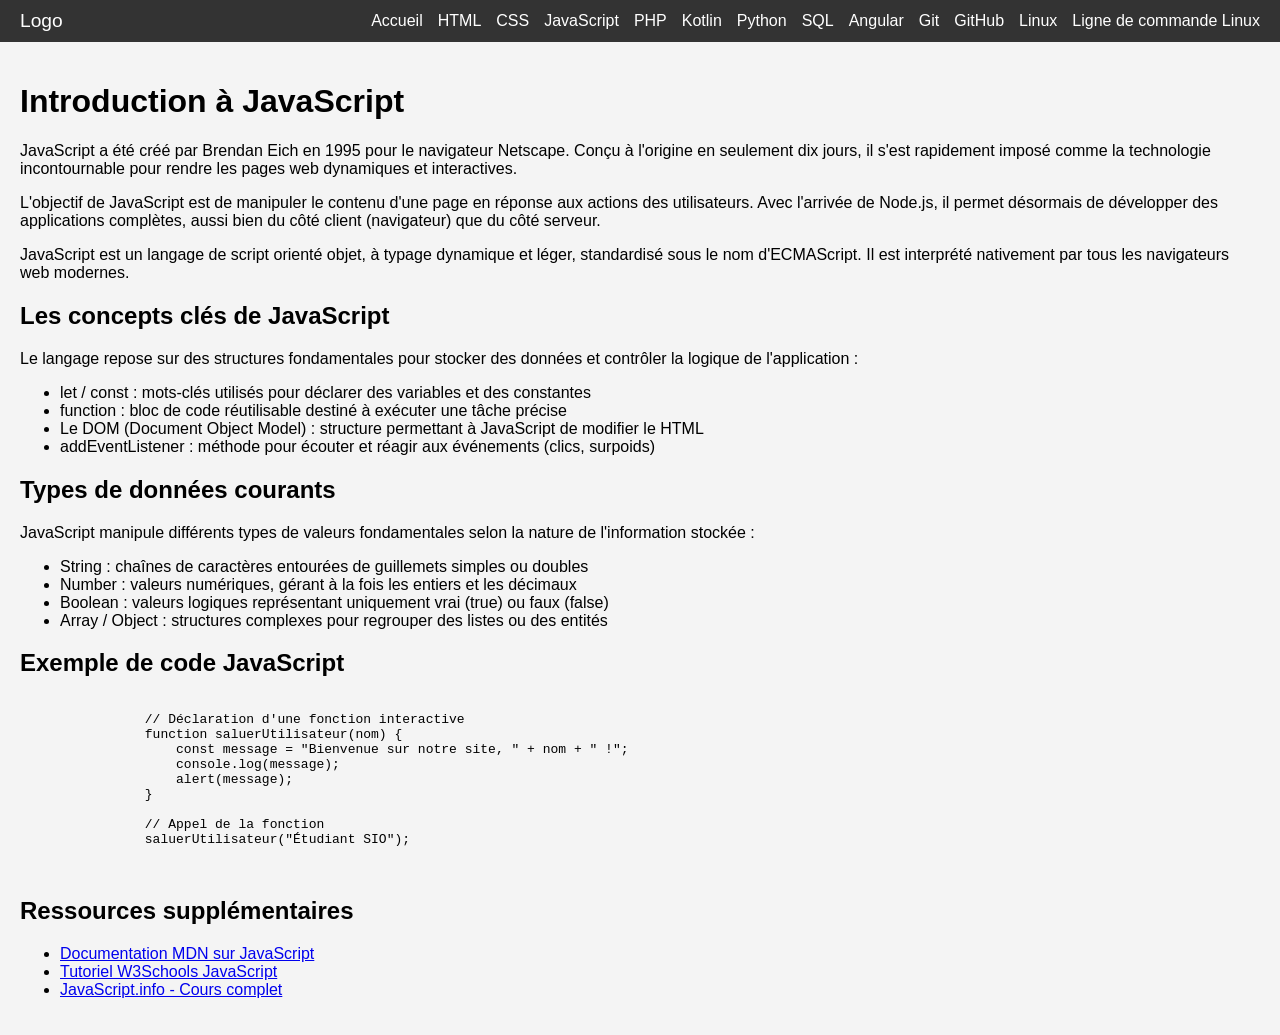
<file: pages/js.html>
<!DOCTYPE html>
<html lang="fr">
  <head>
    <meta charset="UTF-8" />
    <meta name="viewport" content="width=device-width, initial-scale=1.0" />
    <link rel="stylesheet" href="../css/Global.css" />
    <title>COURS SIO WEB | HTML</title>
  </head>
  <body>
    <!-- En-tête de la page -->
    <header>
      <nav>
        <div class="logo">Logo</div>
        <div class="menu" id="menu">
          <a href="../index.html">Accueil</a>
          <a href="html.html">HTML</a>
          <a href="css.html">CSS</a>
          <a href="js.html">JavaScript</a>
          <a href="php.html">PHP</a>
          <a href="kotlin.html">Kotlin</a>
          <a href="python.html">Python</a>
          <a href="sql.html">SQL</a>
          <a href="angular.html">Angular</a>
          <a href="git.html">Git</a>
          <a href="github.html">GitHub</a>
          <a href="linux.html">Linux</a>
          <a href="comande_linux.html">Ligne de commande Linux</a>
        </div>
        <div
          class="burger"
          id="burger"
          aria-label="Menu"
          aria-expanded="false"
          role="button"
          tabindex="0"
        >
          <div></div>
          <div></div>
          <div></div>
        </div>
      </nav>
    </header>
    <!-- Contenu principal -->
        <!-- Contenu principal -->
    <main>
      <h1>Introduction à JavaScript</h1>
      <p>
        JavaScript a été créé par Brendan Eich en 1995 pour le navigateur Netscape. Conçu à l'origine 
        en seulement dix jours, il s'est rapidement imposé comme la technologie incontournable pour 
        rendre les pages web dynamiques et interactives.
      </p>
      <p>
        L'objectif de JavaScript est de manipuler le contenu d'une page en réponse aux actions des 
        utilisateurs. Avec l'arrivée de Node.js, il permet désormais de développer des applications 
        complètes, aussi bien du côté client (navigateur) que du côté serveur.
      </p>
      <p>
        JavaScript est un langage de script orienté objet, à typage dynamique et léger, standardisé 
        sous le nom d'ECMAScript. Il est interprété nativement par tous les navigateurs web modernes.
      </p>
      <!-- section explication balise et attribut  -->
      <section>
        <h2>Les concepts clés de JavaScript</h2>
        <p>
          Le langage repose sur des structures fondamentales pour stocker des données et contrôler 
          la logique de l'application :
        </p>
        <ul>
          <li>let / const : mots-clés utilisés pour déclarer des variables et des constantes</li>
          <li>function : bloc de code réutilisable destiné à exécuter une tâche précise</li>
          <li>Le DOM (Document Object Model) : structure permettant à JavaScript de modifier le HTML</li>
          <li>addEventListener : méthode pour écouter et réagir aux événements (clics, surpoids)</li>
        </ul>
        <h2>Types de données courants</h2>
        <p>
          JavaScript manipule différents types de valeurs fondamentales selon la nature de 
          l'information stockée :
        </p>
        <ul>
          <li>String : chaînes de caractères entourées de guillemets simples ou doubles</li>
          <li>Number : valeurs numériques, gérant à la fois les entiers et les décimaux</li>
          <li>Boolean : valeurs logiques représentant uniquement vrai (true) ou faux (false)</li>
          <li>Array / Object : structures complexes pour regrouper des listes ou des entités</li>
        </ul>
        <h2>Exemple de code JavaScript</h2>
        <pre>
            <code>
                // Déclaration d'une fonction interactive
                function saluerUtilisateur(nom) {
                    const message = "Bienvenue sur notre site, " + nom + " !";
                    console.log(message);
                    alert(message);
                }
                
                // Appel de la fonction
                saluerUtilisateur("Étudiant SIO");
            </code>
        </pre>
      </section>
      <section>
        <h2>Ressources supplémentaires</h2>
        <ul>
          <li>
            <a href="https://mozilla.org"
              >Documentation MDN sur JavaScript</a
            >
          </li>
          <li>
            <a href="https://w3schools.com"
              >Tutoriel W3Schools JavaScript</a
            >
          </li>
          <li>
            <a href="https://javascript.info">JavaScript.info - Cours complet</a>
          </li>
        </ul>
      </section>
    </main>
</file>
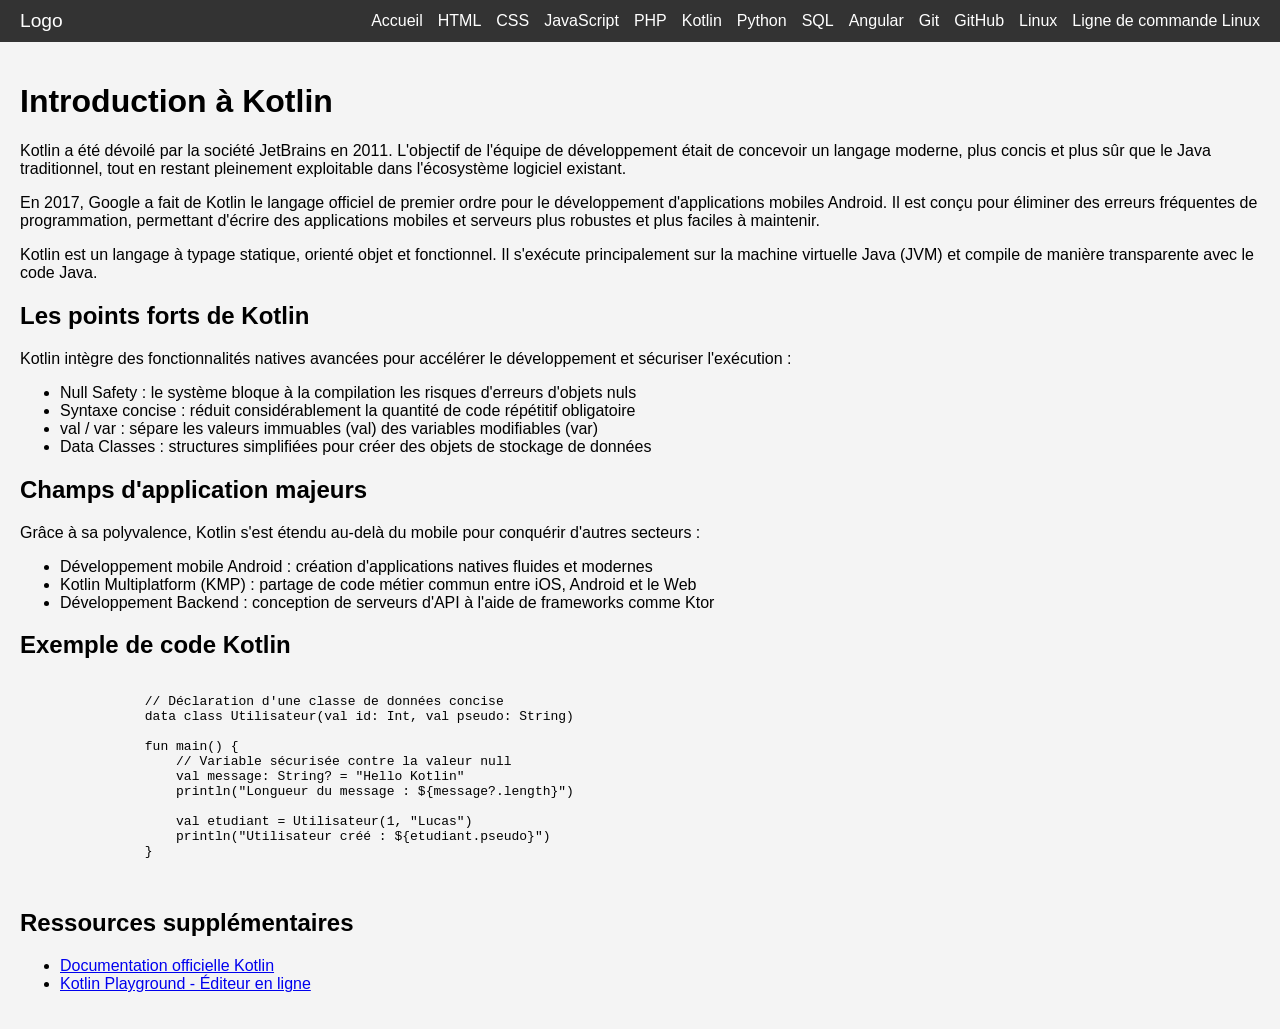
<file: pages/Kotlin.html>
<!DOCTYPE html>
<html lang="fr">
  <head>
    <meta charset="UTF-8" />
    <meta name="viewport" content="width=device-width, initial-scale=1.0" />
    <link rel="stylesheet" href="../css/Global.css" />
    <title>COURS SIO WEB | HTML</title>
  </head>
  <body>
    <!-- En-tête de la page -->
    <header>
      <nav>
        <div class="logo">Logo</div>
        <div class="menu" id="menu">
          <a href="../index.html">Accueil</a>
          <a href="html.html">HTML</a>
          <a href="css.html">CSS</a>
          <a href="js.html">JavaScript</a>
          <a href="php.html">PHP</a>
          <a href="kotlin.html">Kotlin</a>
          <a href="python.html">Python</a>
          <a href="sql.html">SQL</a>
          <a href="angular.html">Angular</a>
          <a href="git.html">Git</a>
          <a href="github.html">GitHub</a>
          <a href="linux.html">Linux</a>
          <a href="comande_linux.html">Ligne de commande Linux</a>
        </div>
        <div
          class="burger"
          id="burger"
          aria-label="Menu"
          aria-expanded="false"
          role="button"
          tabindex="0"
        >
          <div></div>
          <div></div>
          <div></div>
        </div>
      </nav>
    </header>
    <!-- Contenu principal -->
        <!-- Contenu principal -->
        <!-- Contenu principal -->
        <!-- Contenu principal -->
    <main>
      <h1>Introduction à Kotlin</h1>
      <p>
        Kotlin a été dévoilé par la société JetBrains en 2011. L'objectif de l'équipe de développement 
        était de concevoir un langage moderne, plus concis et plus sûr que le Java traditionnel, tout en 
        restant pleinement exploitable dans l'écosystème logiciel existant.
      </p>
      <p>
        En 2017, Google a fait de Kotlin le langage officiel de premier ordre pour le développement 
        d'applications mobiles Android. Il est conçu pour éliminer des erreurs fréquentes de programmation, 
        permettant d'écrire des applications mobiles et serveurs plus robustes et plus faciles à maintenir.
      </p>
      <p>
        Kotlin est un langage à typage statique, orienté objet et fonctionnel. Il s'exécute principalement 
        sur la machine virtuelle Java (JVM) et compile de manière transparente avec le code Java.
      </p>
      <!-- section explication balise et attribut  -->
      <section>
        <h2>Les points forts de Kotlin</h2>
        <p>
          Kotlin intègre des fonctionnalités natives avancées pour accélérer le développement et sécuriser 
          l'exécution :
        </p>
        <ul>
          <li>Null Safety : le système bloque à la compilation les risques d'erreurs d'objets nuls</li>
          <li>Syntaxe concise : réduit considérablement la quantité de code répétitif obligatoire</li>
          <li>val / var : sépare les valeurs immuables (val) des variables modifiables (var)</li>
          <li>Data Classes : structures simplifiées pour créer des objets de stockage de données</li>
        </ul>
        <h2>Champs d'application majeurs</h2>
        <p>
          Grâce à sa polyvalence, Kotlin s'est étendu au-delà du mobile pour conquérir d'autres secteurs :
        </p>
        <ul>
          <li>Développement mobile Android : création d'applications natives fluides et modernes</li>
          <li>Kotlin Multiplatform (KMP) : partage de code métier commun entre iOS, Android et le Web</li>
          <li>Développement Backend : conception de serveurs d'API à l'aide de frameworks comme Ktor</li>
        </ul>
        <h2>Exemple de code Kotlin</h2>
        <pre>
            <code>
                // Déclaration d'une classe de données concise
                data class Utilisateur(val id: Int, val pseudo: String)

                fun main() {
                    // Variable sécurisée contre la valeur null
                    val message: String? = "Hello Kotlin"
                    println("Longueur du message : ${message?.length}")
                    
                    val etudiant = Utilisateur(1, "Lucas")
                    println("Utilisateur créé : ${etudiant.pseudo}")
                }
            </code>
        </pre>
      </section>
      <section>
        <h2>Ressources supplémentaires</h2>
        <ul>
          <li>
            <a href="https://kotlinlang.org"
              >Documentation officielle Kotlin</a
            >
          </li>
          <li>
            <a href="https://kotlinlang.org">Kotlin Playground - Éditeur en ligne</a>
          </li>
        </ul>
      </section>
    </main>
</file>
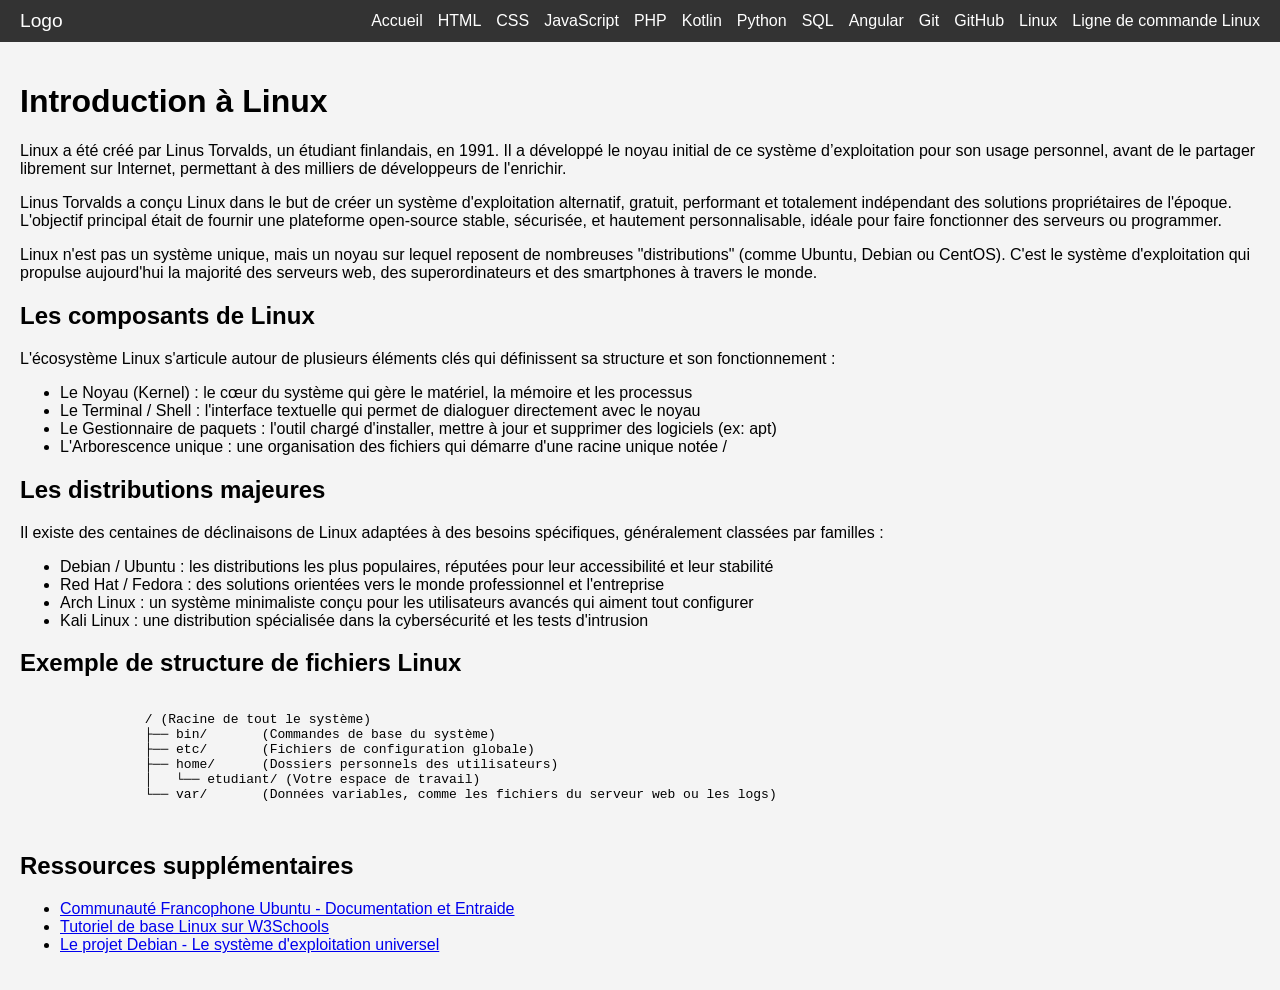
<file: pages/linux.html>
<!DOCTYPE html>
<html lang="fr">
  <head>
    <meta charset="UTF-8" />
    <meta name="viewport" content="width=device-width, initial-scale=1.0" />
    <link rel="stylesheet" href="../css/Global.css" />
    <title>COURS SIO WEB | HTML</title>
  </head>
  <body>
    <!-- En-tête de la page -->
    <header>
      <nav>
        <div class="logo">Logo</div>
        <div class="menu" id="menu">
          <a href="../index.html">Accueil</a>
          <a href="html.html">HTML</a>
          <a href="css.html">CSS</a>
          <a href="js.html">JavaScript</a>
          <a href="php.html">PHP</a>
          <a href="kotlin.html">Kotlin</a>
          <a href="python.html">Python</a>
          <a href="sql.html">SQL</a>
          <a href="angular.html">Angular</a>
          <a href="git.html">Git</a>
          <a href="github.html">GitHub</a>
          <a href="linux.html">Linux</a>
          <a href="comande_linux.html">Ligne de commande Linux</a>
        </div>
        <div
          class="burger"
          id="burger"
          aria-label="Menu"
          aria-expanded="false"
          role="button"
          tabindex="0"
        >
          <div></div>
          <div></div>
          <div></div>
        </div>
      </nav>
    </header>
    <!-- Contenu principal -->
        <!-- Contenu principal -->
       <!-- Contenu principal -->
    <main>
      <h1>Introduction à Linux</h1>
      <p>
        Linux a été créé par Linus Torvalds, un étudiant finlandais, en 1991. Il a développé le noyau 
        initial de ce système d’exploitation pour son usage personnel, avant de le partager librement 
        sur Internet, permettant à des milliers de développeurs de l'enrichir.
      </p>
      <p>
        Linus Torvalds a conçu Linux dans le but de créer un système d'exploitation alternatif, gratuit, 
        performant et totalement indépendant des solutions propriétaires de l'époque. L'objectif principal 
        était de fournir une plateforme open-source stable, sécurisée, et hautement personnalisable, 
        idéale pour faire fonctionner des serveurs ou programmer.
      </p>
      <p>
        Linux n'est pas un système unique, mais un noyau sur lequel reposent de nombreuses "distributions" 
        (comme Ubuntu, Debian ou CentOS). C'est le système d'exploitation qui propulse aujourd'hui la majorité 
        des serveurs web, des superordinateurs et des smartphones à travers le monde.
      </p>
      <!-- section explication balise et attribut  -->
      <section>
        <h2>Les composants de Linux</h2>
        <p>
          L'écosystème Linux s'articule autour de plusieurs éléments clés qui définissent sa structure 
          et son fonctionnement :
        </p>
        <ul>
          <li>Le Noyau (Kernel) : le cœur du système qui gère le matériel, la mémoire et les processus</li>
          <li>Le Terminal / Shell : l'interface textuelle qui permet de dialoguer directement avec le noyau</li>
          <li>Le Gestionnaire de paquets : l'outil chargé d'installer, mettre à jour et supprimer des logiciels (ex: apt)</li>
          <li>L'Arborescence unique : une organisation des fichiers qui démarre d'une racine unique notée /</li>
        </ul>
        <h2>Les distributions majeures</h2>
        <p>
          Il existe des centaines de déclinaisons de Linux adaptées à des besoins spécifiques, 
          généralement classées par familles :
        </p>
        <ul>
          <li>Debian / Ubuntu : les distributions les plus populaires, réputées pour leur accessibilité et leur stabilité</li>
          <li>Red Hat / Fedora : des solutions orientées vers le monde professionnel et l'entreprise</li>
          <li>Arch Linux : un système minimaliste conçu pour les utilisateurs avancés qui aiment tout configurer</li>
          <li>Kali Linux : une distribution spécialisée dans la cybersécurité et les tests d'intrusion</li>
        </ul>
        <h2>Exemple de structure de fichiers Linux</h2>
        <pre>
            <code>
                / (Racine de tout le système)
                ├── bin/       (Commandes de base du système)
                ├── etc/       (Fichiers de configuration globale)
                ├── home/      (Dossiers personnels des utilisateurs)
                │   └── etudiant/ (Votre espace de travail)
                └── var/       (Données variables, comme les fichiers du serveur web ou les logs)
            </code>
        </pre>
      </section>
      <section>
        <h2>Ressources supplémentaires</h2>
        <ul>
          <li>
            <a href="https://ubuntu-fr.org"
              >Communauté Francophone Ubuntu - Documentation et Entraide</a
            >
          </li>
          <li>
            <a href="https://w3schools.com"
              >Tutoriel de base Linux sur W3Schools</a
            >
          </li>
          <li>
            <a href="https://debian.org">Le projet Debian - Le système d'exploitation universel</a>
          </li>
        </ul>
      </section>
    </main>
</file>
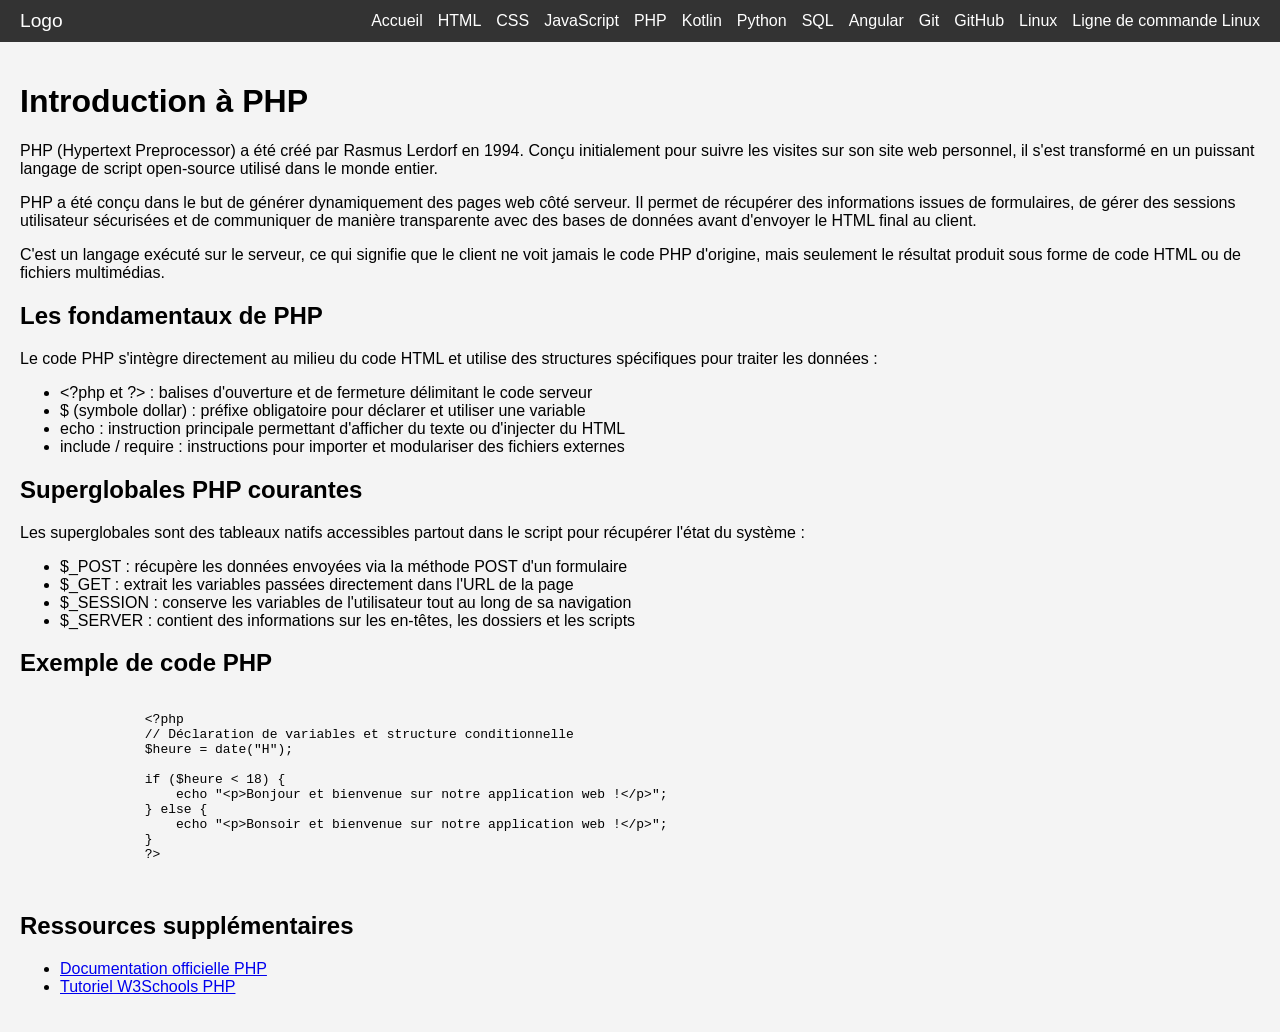
<file: pages/php.html>
<!DOCTYPE html>
<html lang="fr">
  <head>
    <meta charset="UTF-8" />
    <meta name="viewport" content="width=device-width, initial-scale=1.0" />
    <link rel="stylesheet" href="../css/Global.css" />
    <title>COURS SIO WEB | HTML</title>
  </head>
  <body>
    <!-- En-tête de la page -->
    <header>
      <nav>
        <div class="logo">Logo</div>
        <div class="menu" id="menu">
          <a href="../index.html">Accueil</a>
          <a href="html.html">HTML</a>
          <a href="css.html">CSS</a>
          <a href="js.html">JavaScript</a>
          <a href="php.html">PHP</a>
          <a href="kotlin.html">Kotlin</a>
          <a href="python.html">Python</a>
          <a href="sql.html">SQL</a>
          <a href="angular.html">Angular</a>
          <a href="git.html">Git</a>
          <a href="github.html">GitHub</a>
          <a href="linux.html">Linux</a>
          <a href="comande_linux.html">Ligne de commande Linux</a>
        </div>
        <div
          class="burger"
          id="burger"
          aria-label="Menu"
          aria-expanded="false"
          role="button"
          tabindex="0"
        >
          <div></div>
          <div></div>
          <div></div>
        </div>
      </nav>
    </header>
    <!-- Contenu principal -->
        <!-- Contenu principal -->
        <!-- Contenu principal -->
    <main>
      <h1>Introduction à PHP</h1>
      <p>
        PHP (Hypertext Preprocessor) a été créé par Rasmus Lerdorf en 1994. Conçu initialement pour 
        suivre les visites sur son site web personnel, il s'est transformé en un puissant langage de script 
        open-source utilisé dans le monde entier.
      </p>
      <p>
        PHP a été conçu dans le but de générer dynamiquement des pages web côté serveur. Il permet 
        de récupérer des informations issues de formulaires, de gérer des sessions utilisateur sécurisées 
        et de communiquer de manière transparente avec des bases de données avant d'envoyer le HTML final au client.
      </p>
      <p>
        C'est un langage exécuté sur le serveur, ce qui signifie que le client ne voit jamais le code PHP 
        d'origine, mais seulement le résultat produit sous forme de code HTML ou de fichiers multimédias.
      </p>
      <!-- section explication balise et attribut  -->
      <section>
        <h2>Les fondamentaux de PHP</h2>
        <p>
          Le code PHP s'intègre directement au milieu du code HTML et utilise des structures spécifiques 
          pour traiter les données :
        </p>
        <ul>
          <li>&lt;?php et ?&gt; : balises d'ouverture et de fermeture délimitant le code serveur</li>
          <li>$ (symbole dollar) : préfixe obligatoire pour déclarer et utiliser une variable</li>
          <li>echo : instruction principale permettant d'afficher du texte ou d'injecter du HTML</li>
          <li>include / require : instructions pour importer et modulariser des fichiers externes</li>
        </ul>
        <h2>Superglobales PHP courantes</h2>
        <p>
          Les superglobales sont des tableaux natifs accessibles partout dans le script pour 
          récupérer l'état du système :
        </p>
        <ul>
          <li>$_POST : récupère les données envoyées via la méthode POST d'un formulaire</li>
          <li>$_GET : extrait les variables passées directement dans l'URL de la page</li>
          <li>$_SESSION : conserve les variables de l'utilisateur tout au long de sa navigation</li>
          <li>$_SERVER : contient des informations sur les en-têtes, les dossiers et les scripts</li>
        </ul>
        <h2>Exemple de code PHP</h2>
        <pre>
            <code>
                &lt;?php
                // Déclaration de variables et structure conditionnelle
                $heure = date("H");
                
                if ($heure &lt; 18) {
                    echo "&lt;p&gt;Bonjour et bienvenue sur notre application web !&lt;/p&gt;";
                } else {
                    echo "&lt;p&gt;Bonsoir et bienvenue sur notre application web !&lt;/p&gt;";
                }
                ?&gt;
            </code>
        </pre>
      </section>
      <section>
        <h2>Ressources supplémentaires</h2>
        <ul>
          <li>
            <a href="https://php.net"
              >Documentation officielle PHP</a
            >
          </li>
          <li>
            <a href="https://w3schools.com"
              >Tutoriel W3Schools PHP</a
            >
          </li>
        </ul>
      </section>
    </main>
</file>
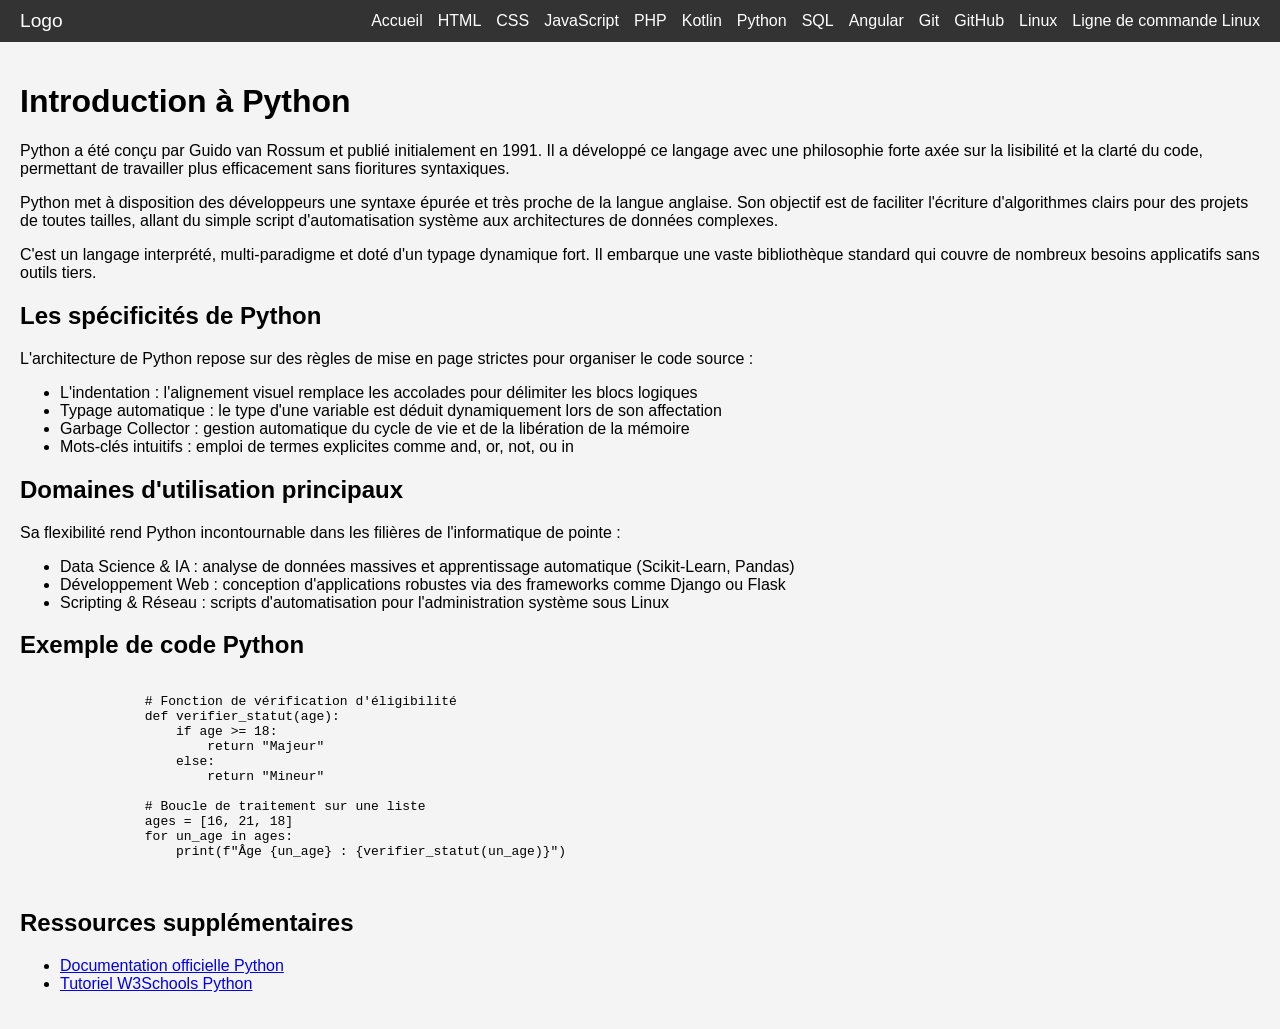
<file: pages/python.html>
<!DOCTYPE html>
<html lang="fr">
  <head>
    <meta charset="UTF-8" />
    <meta name="viewport" content="width=device-width, initial-scale=1.0" />
    <link rel="stylesheet" href="../css/Global.css" />
    <title>COURS SIO WEB | HTML</title>
  </head>
  <body>
    <!-- En-tête de la page -->
    <header>
      <nav>
        <div class="logo">Logo</div>
        <div class="menu" id="menu">
          <a href="../index.html">Accueil</a>
          <a href="html.html">HTML</a>
          <a href="css.html">CSS</a>
          <a href="js.html">JavaScript</a>
          <a href="php.html">PHP</a>
          <a href="kotlin.html">Kotlin</a>
          <a href="python.html">Python</a>
          <a href="sql.html">SQL</a>
          <a href="angular.html">Angular</a>
          <a href="git.html">Git</a>
          <a href="github.html">GitHub</a>
          <a href="linux.html">Linux</a>
          <a href="comande_linux.html">Ligne de commande Linux</a>
        </div>
        <div
          class="burger"
          id="burger"
          aria-label="Menu"
          aria-expanded="false"
          role="button"
          tabindex="0"
        >
          <div></div>
          <div></div>
          <div></div>
        </div>
      </nav>
    </header>
    <!-- Contenu principal -->
       <!-- Contenu principal -->
    <main>
      <h1>Introduction à Python</h1>
      <p>
        Python a été conçu par Guido van Rossum et publié initialement en 1991. Il a développé ce langage 
        avec une philosophie forte axée sur la lisibilité et la clarté du code, permettant de travailler 
        plus efficacement sans fioritures syntaxiques.
      </p>
      <p>
        Python met à disposition des développeurs une syntaxe épurée et très proche de la langue anglaise. 
        Son objectif est de faciliter l'écriture d'algorithmes clairs pour des projets de toutes tailles, 
        allant du simple script d'automatisation système aux architectures de données complexes.
      </p>
      <p>
        C'est un langage interprété, multi-paradigme et doté d'un typage dynamique fort. Il embarque une 
        vaste bibliothèque standard qui couvre de nombreux besoins applicatifs sans outils tiers.
      </p>
      <!-- section explication balise et attribut  -->
      <section>
        <h2>Les spécificités de Python</h2>
        <p>
          L'architecture de Python repose sur des règles de mise en page strictes pour organiser 
          le code source :
        </p>
        <ul>
          <li>L'indentation : l'alignement visuel remplace les accolades pour délimiter les blocs logiques</li>
          <li>Typage automatique : le type d'une variable est déduit dynamiquement lors de son affectation</li>
          <li>Garbage Collector : gestion automatique du cycle de vie et de la libération de la mémoire</li>
          <li>Mots-clés intuitifs : emploi de termes explicites comme and, or, not, ou in</li>
        </ul>
        <h2>Domaines d'utilisation principaux</h2>
        <p>
          Sa flexibilité rend Python incontournable dans les filières de l'informatique de pointe :
        </p>
        <ul>
          <li>Data Science & IA : analyse de données massives et apprentissage automatique (Scikit-Learn, Pandas)</li>
          <li>Développement Web : conception d'applications robustes via des frameworks comme Django ou Flask</li>
          <li>Scripting & Réseau : scripts d'automatisation pour l'administration système sous Linux</li>
        </ul>
        <h2>Exemple de code Python</h2>
        <pre>
            <code>
                # Fonction de vérification d'éligibilité
                def verifier_statut(age):
                    if age &gt;= 18:
                        return "Majeur"
                    else:
                        return "Mineur"

                # Boucle de traitement sur une liste
                ages = [16, 21, 18]
                for un_age in ages:
                    print(f"Âge {un_age} : {verifier_statut(un_age)}")
            </code>
        </pre>
      </section>
      <section>
        <h2>Ressources supplémentaires</h2>
        <ul>
          <li>
            <a href="https://python.org"
              >Documentation officielle Python</a
            >
          </li>
          <li>
            <a href="https://w3schools.com"
              >Tutoriel W3Schools Python</a
            >
          </li>
        </ul>
      </section>
    </main>
</file>
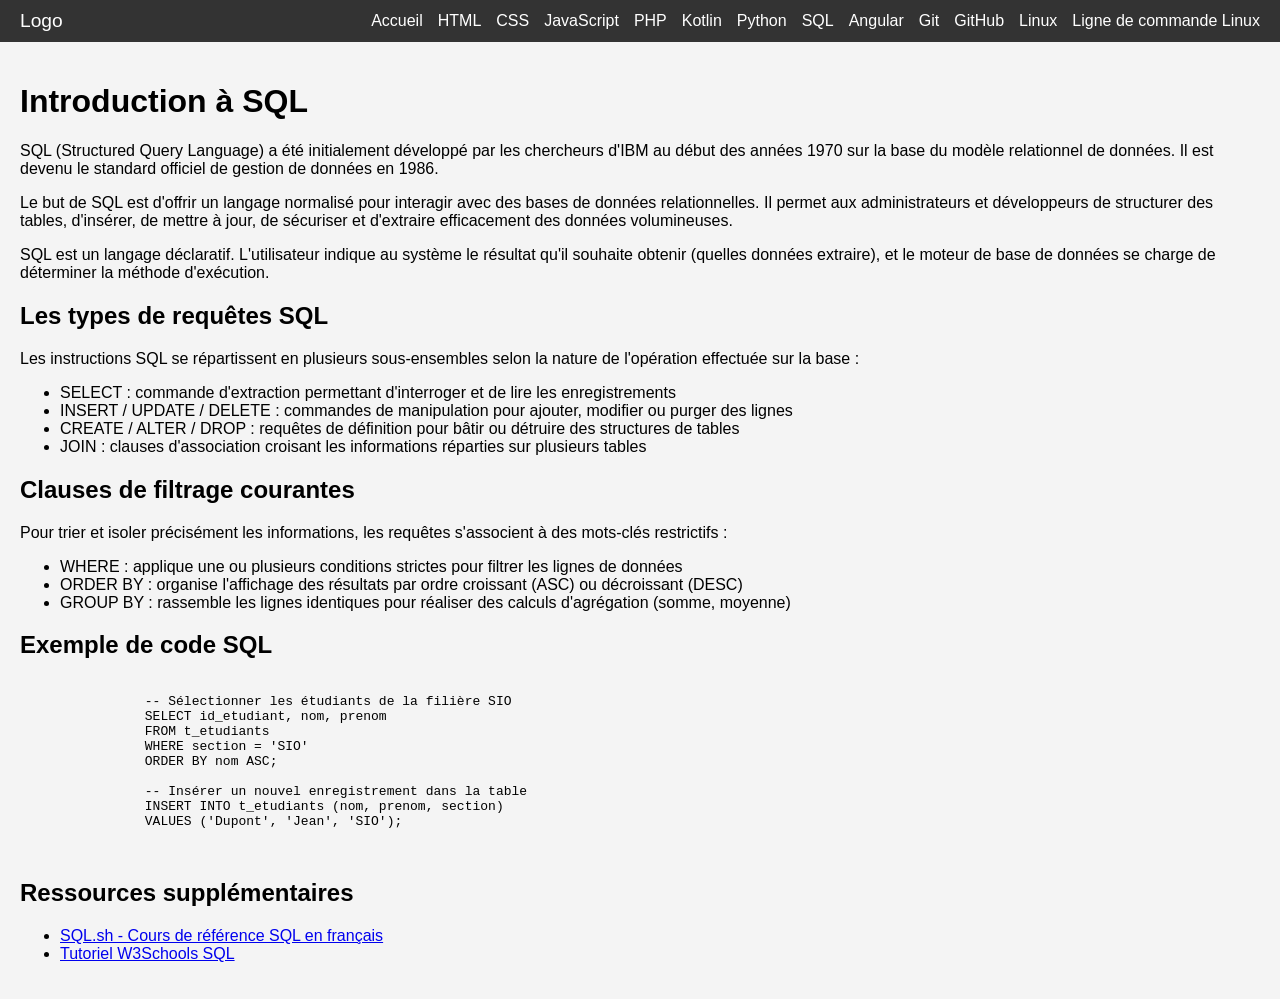
<file: pages/sql.html>
<!DOCTYPE html>
<html lang="fr">
  <head>
    <meta charset="UTF-8" />
    <meta name="viewport" content="width=device-width, initial-scale=1.0" />
    <link rel="stylesheet" href="../css/Global.css" />
    <title>COURS SIO WEB | HTML</title>
  </head>
  <body>
    <!-- En-tête de la page -->
    <header>
      <nav>
        <div class="logo">Logo</div>
        <div class="menu" id="menu">
          <a href="../index.html">Accueil</a>
          <a href="html.html">HTML</a>
          <a href="css.html">CSS</a>
          <a href="js.html">JavaScript</a>
          <a href="php.html">PHP</a>
          <a href="kotlin.html">Kotlin</a>
          <a href="python.html">Python</a>
          <a href="sql.html">SQL</a>
          <a href="angular.html">Angular</a>
          <a href="git.html">Git</a>
          <a href="github.html">GitHub</a>
          <a href="linux.html">Linux</a>
          <a href="comande_linux.html">Ligne de commande Linux</a>
        </div>
        <div
          class="burger"
          id="burger"
          aria-label="Menu"
          aria-expanded="false"
          role="button"
          tabindex="0"
        >
          <div></div>
          <div></div>
          <div></div>
        </div>
      </nav>
    </header>
    <!-- Contenu principal -->
        <!-- Contenu principal -->
    <main>
      <h1>Introduction à SQL</h1>
      <p>
        SQL (Structured Query Language) a été initialement développé par les chercheurs d'IBM au début 
        des années 1970 sur la base du modèle relationnel de données. Il est devenu le standard officiel 
        de gestion de données en 1986.
      </p>
      <p>
        Le but de SQL est d'offrir un langage normalisé pour interagir avec des bases de données 
        relationnelles. Il permet aux administrateurs et développeurs de structurer des tables, d'insérer, 
        de mettre à jour, de sécuriser et d'extraire efficacement des données volumineuses.
      </p>
      <p>
        SQL est un langage déclaratif. L'utilisateur indique au système le résultat qu'il souhaite obtenir 
        (quelles données extraire), et le moteur de base de données se charge de déterminer la méthode d'exécution.
      </p>
      <!-- section explication balise et attribut  -->
      <section>
        <h2>Les types de requêtes SQL</h2>
        <p>
          Les instructions SQL se répartissent en plusieurs sous-ensembles selon la nature de l'opération 
          effectuée sur la base :
        </p>
        <ul>
          <li>SELECT : commande d'extraction permettant d'interroger et de lire les enregistrements</li>
          <li>INSERT / UPDATE / DELETE : commandes de manipulation pour ajouter, modifier ou purger des lignes</li>
          <li>CREATE / ALTER / DROP : requêtes de définition pour bâtir ou détruire des structures de tables</li>
          <li>JOIN : clauses d'association croisant les informations réparties sur plusieurs tables</li>
        </ul>
        <h2>Clauses de filtrage courantes</h2>
        <p>
          Pour trier et isoler précisément les informations, les requêtes s'associent à des mots-clés 
          restrictifs :
        </p>
        <ul>
          <li>WHERE : applique une ou plusieurs conditions strictes pour filtrer les lignes de données</li>
          <li>ORDER BY : organise l'affichage des résultats par ordre croissant (ASC) ou décroissant (DESC)</li>
          <li>GROUP BY : rassemble les lignes identiques pour réaliser des calculs d'agrégation (somme, moyenne)</li>
        </ul>
        <h2>Exemple de code SQL</h2>
        <pre>
            <code>
                -- Sélectionner les étudiants de la filière SIO
                SELECT id_etudiant, nom, prenom 
                FROM t_etudiants
                WHERE section = 'SIO'
                ORDER BY nom ASC;
                
                -- Insérer un nouvel enregistrement dans la table
                INSERT INTO t_etudiants (nom, prenom, section) 
                VALUES ('Dupont', 'Jean', 'SIO');
            </code>
        </pre>
      </section>
      <section>
        <h2>Ressources supplémentaires</h2>
        <ul>
          <li>
            <a href="https://sql.sh">SQL.sh - Cours de référence SQL en français</a>
          </li>
          <li>
            <a href="https://w3schools.com"
              >Tutoriel W3Schools SQL</a
            >
          </li>
        </ul>
      </section>
    </main>
</file>
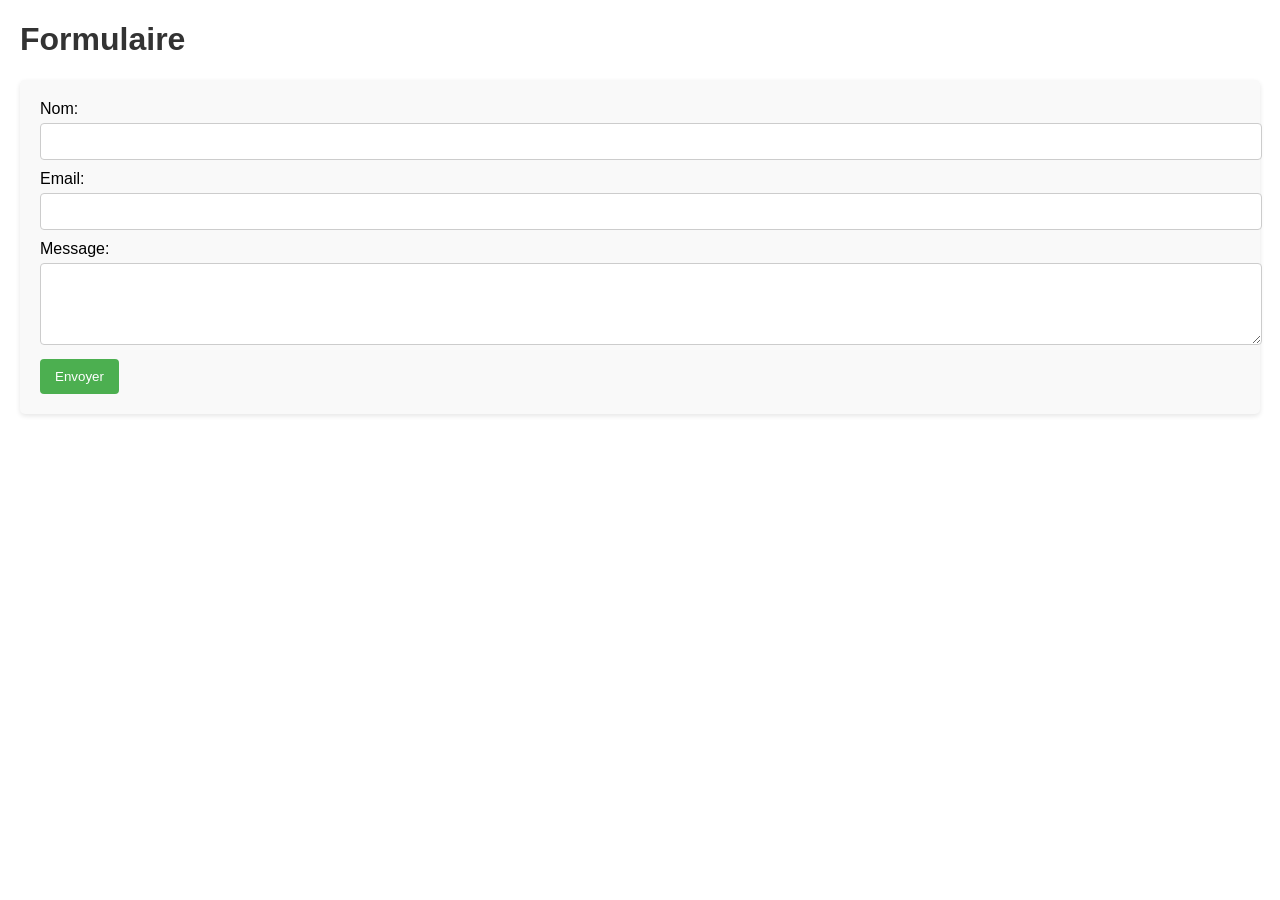
<file: ref_cours/formulaire.html>
<!DOCTYPE html>
<html lang="en">
  <head>
    <meta charset="UTF-8" />
    <meta name="viewport" content="width=device-width, initial-scale=1.0" />
    <link rel="stylesheet" href="formulaire.css" />
    <title>formulaire</title>
  </head>
  <body>
    <h1>Formulaire</h1>
    <!-- Formulaire de contact -->
    <!-- <form> : début du formulaire.

    action="msg.php" : indique que lorsque le formulaire sera soumis, les données seront envoyées au fichier msg.php (qui peut être un script côté serveur pour traiter les données).

    method="post" : précise que les données seront envoyées en utilisant la méthode POST, ce qui permet d’envoyer des informations de façon plus sécurisée et sans les afficher dans l’URL. 
    method="GET" : les données sont envoyées dans l'URL, ce qui peut être moins sécurisé pour des informations sensibles.
    -->
    <form action="msg.php" method="post">
      <!-- <label> : étiquette pour un champ de formulaire. L’attribut for lie l’étiquette à un champ spécifique en utilisant l’ID du champ. -->
      <label for="name">Nom:</label>
      <!-- <input> : champ de saisie de texte. L’attribut type="text" indique qu’il s’agit d’un champ de texte, id="name" est l’identifiant du champ, name="name" est le nom du champ qui sera envoyé avec le formulaire, et required indique que ce champ est obligatoire. -->
      <input type="text" id="name" name="name" required />
      <!-- Champ de saisie pour l'email -->
      <label for="email">Email:</label>
      <!-- Champ de saisie de texte pour l'email. L'attribut type="email" indique qu'il s'agit d'un champ pour une adresse email, ce qui permet une validation automatique du format de l'email. -->
      <input type="email" id="email" name="email" required />
      <!-- Champ de saisie pour le message -->
      <label for="message">Message:</label>
      <!-- <textarea> : champ de saisie de texte multilignes. L’attribut rows="4" indique le nombre de lignes visibles dans le champ. -->
      <textarea id="message" name="message" rows="4" required></textarea>
      <!-- <button> : bouton pour soumettre le formulaire. -->
      <!-- L’attribut type="submit" indique que ce bouton soumettra le formulaire lorsqu’il sera cliqué. -->
      <button type="submit">Envoyer</button>
    </form>
  </body>
</html>
</file>
<file: css/Global.css>
/* Styles globaux */
body {
  margin: 0;
  padding: 0;
  font-family: Arial, sans-serif;
  background-color: rgb(244, 245, 245);
}
head {
  background-color: #982323;
  color: #eadada;
}
/* En-tête */
/* nav */
/* Barre de navigation */
nav {
  background-color: #333;
  display: flex;
  justify-content: space-between;
  align-items: center;
  padding: 10px 20px;
}

/* Logo ou titre */
.logo {
  color: white;
  font-size: 1.2em;
}

/* Menu */
.menu {
  display: flex;
  gap: 15px;
}

.menu a {
  color: white;
  text-decoration: none;
}

/* Menu burger */
.burger {
  display: none;
  flex-direction: column;
  cursor: pointer;
}

.burger div {
  width: 25px;
  height: 3px;
  background-color: white;
  margin: 4px 0;
}

/* Styles mobiles */
@media (max-width: 1000px) {
  /* cacher le menu horizontal */
  .menu {
    display: none;
    flex-direction: column;
    background-color: #444;
    position: absolute;
    top: 60px;
    right: 20px;
    width: 200px;
    padding: 10px;
    z-index: 1;
  }

  /* afficher le menu quand ouvert */
  .menu.show {
    display: flex;
  }

  /* Afficher le burger */
  .burger {
    display: flex;
  }
}
/* Styles pour le contenu principal dans le*/
main {
  padding: 20px;
  background-color: #f4f4f4;
}
/* 
    Les articles sont initialement déplacés vers la gauche et transparents.
    La transition permet un effet de fade-in et de glissement lors de l'ajout de la classe fade-in.
    will-change optimise les performances pour les propriétés transform et opacity.
*/
article {
  /* fait entrer les articles par la gauche */
  transform: translateX(-100%);
  opacity: 0;
  transition: transform 0.8s cubic-bezier(0.77, 0, 0.175, 1), opacity 0.8s;
  will-change: transform, opacity;
}

article.fade-in {
  transform: translateX(0);
  opacity: 1;
}
article {
  padding: 20px;
  background-color: white;
  border-radius: 8px;
  box-shadow: 0 2px 10px rgba(0, 0, 0, 0.1);
  margin: 20px auto;
  max-width: 600px;
}
/* class pour le conteneur flexible (parent) pour les articles */
.d-flex {
  display: flex;
  justify-content: space-between;
  align-items: center;
}
/* wrap articles : permet de les aligner en colonnes sur les petits écrans. class combiné avec .d-flex */
.wrap {
  flex-wrap: wrap;
}
/* class pour les boutons */
button {
  background-color: #4caf50;
  color: white;
  border: none;
  padding: 10px 20px;
  border-radius: 5px;
  cursor: pointer;
  transition: background-color 0.3s ease;
}
button a {
  color: white;
  text-decoration: none;
}
/* couleur des icônes */
.htmlColor {
  color: #e44d26;
}
.cssColor {
  color: #33aaef;
}
.jsColor {
  color: #f7df1e;
}
.phpColor {
  color: #8993be;
}
.kotlinColor {
  color: #0095d5;
}
.pythonColor {
  color: #3776ab;
}
.gitColor {
  color: #f05032;
}
.githubColor {
  color: #181717;
}
.sqlColor {
  color: #e34f26;
}
.linuxColor {
  color: #fcc624;
}
.terminalColor {
  color: #4d4d4d;
}
.angularColor {
  color: #dd0031;
}
/* class pour les tailles d'icônes */
.icon {
  font-size: 3rem;
}
.icon-small {
  font-size: 16px;
}
.icon-large {
  font-size: 32px;
}
/* class pour les logos */
.kotlinLogo {
  width: 3rem;
  height: auto;
}
/* class pour le pied de page */
footer {
  text-align: center;
  padding: 10px;
  background-color: #f1f1f1;
  bottom: 0;
  width: 100%;
}
</file>
<file: ref_cours/formulaire.css>
body {
  font-family: Arial, sans-serif;
  margin: 20px;
}

h1 {
  color: #333;
}

form {
  background-color: #f9f9f9;
  padding: 20px;
  /* Ajout d'une bordure avec un arrondi */
  border-radius: 5px;
  /* Ajout d'une ombre */
  box-shadow: 0 2px 5px rgba(0, 0, 0, 0.1);
}

label {
  /* transforme <label>(inline en display block  */
  display: block;
  margin-bottom: 5px;
}

input[type="text"],
input[type="email"],
textarea {
  width: 100%;
  padding: 10px;
  margin-bottom: 10px;
  border: 1px solid #ccc;
  border-radius: 4px;
}

button[type="submit"] {
  background-color: #4caf50;
  color: white;
  padding: 10px 15px;
  border: none;
  border-radius: 4px;
  cursor: pointer;
}

button[type="submit"]:hover {
  background-color: #45a049;
}
</file>
